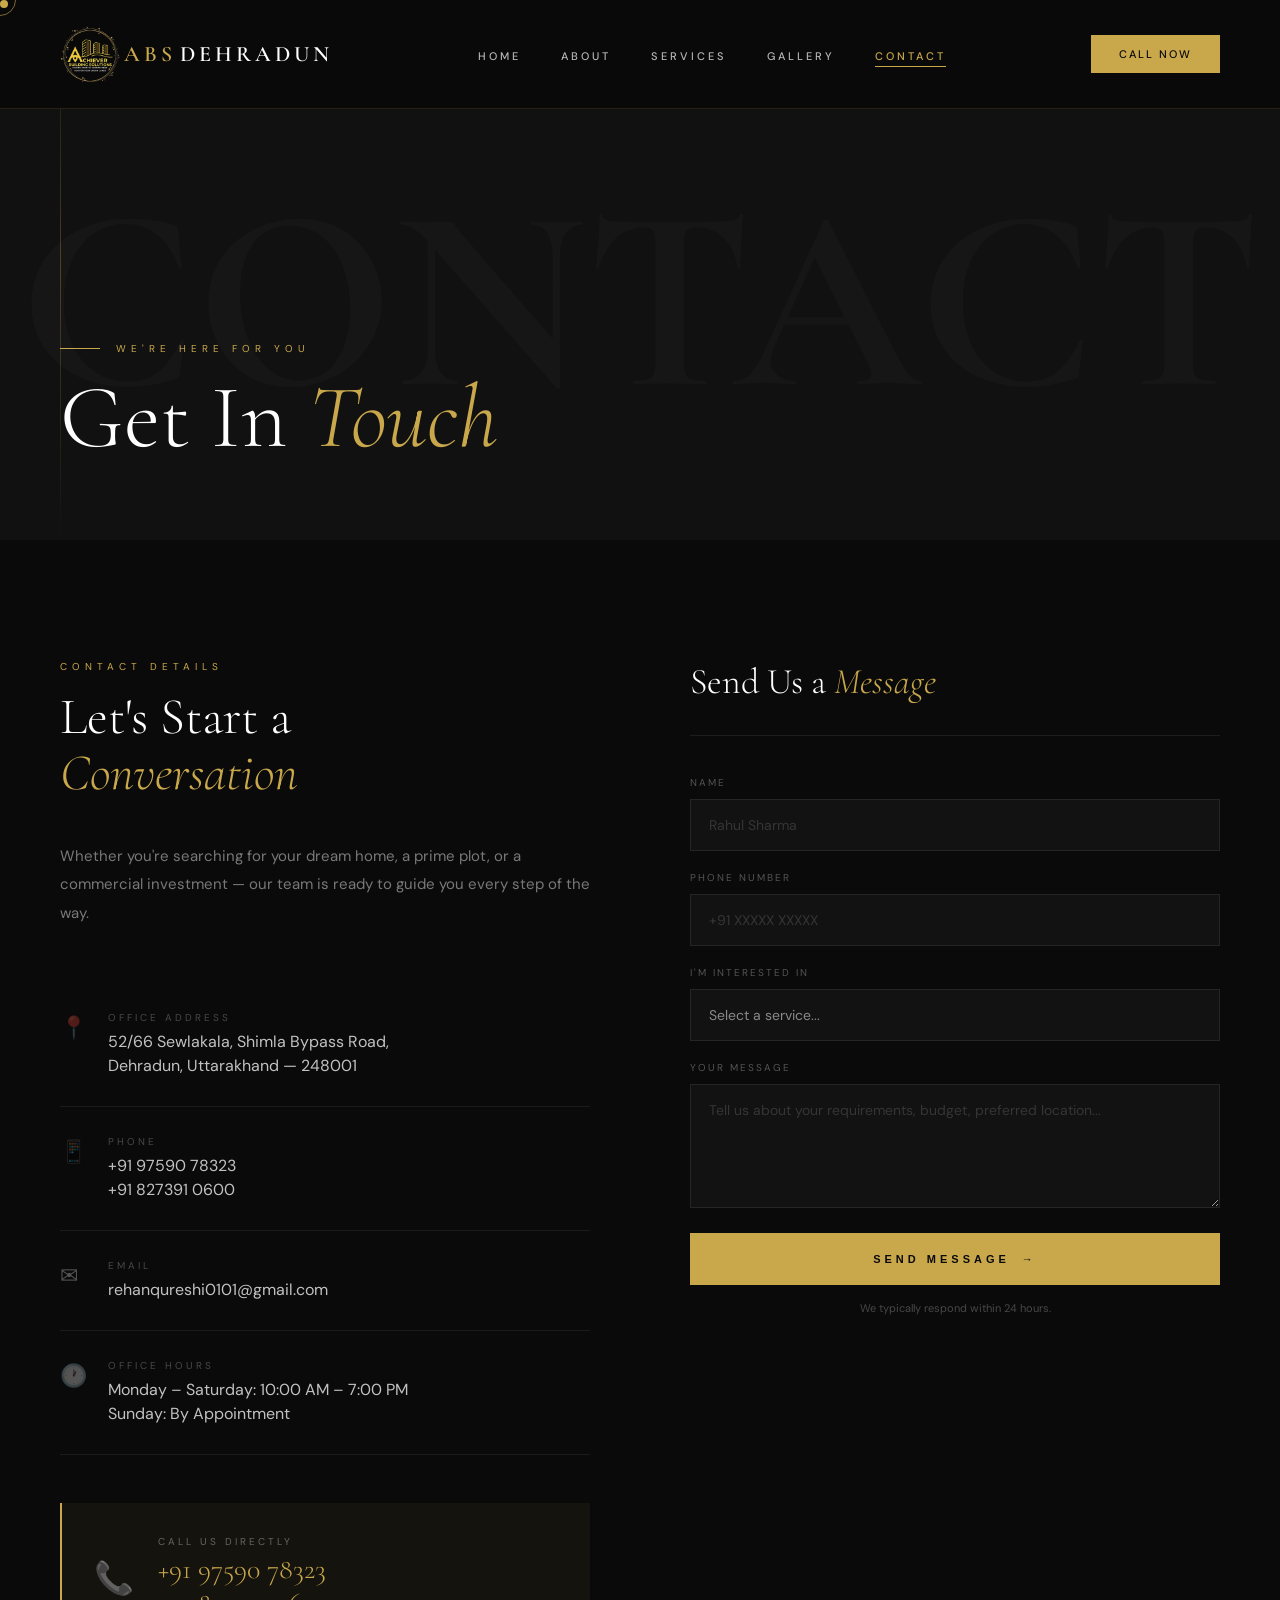
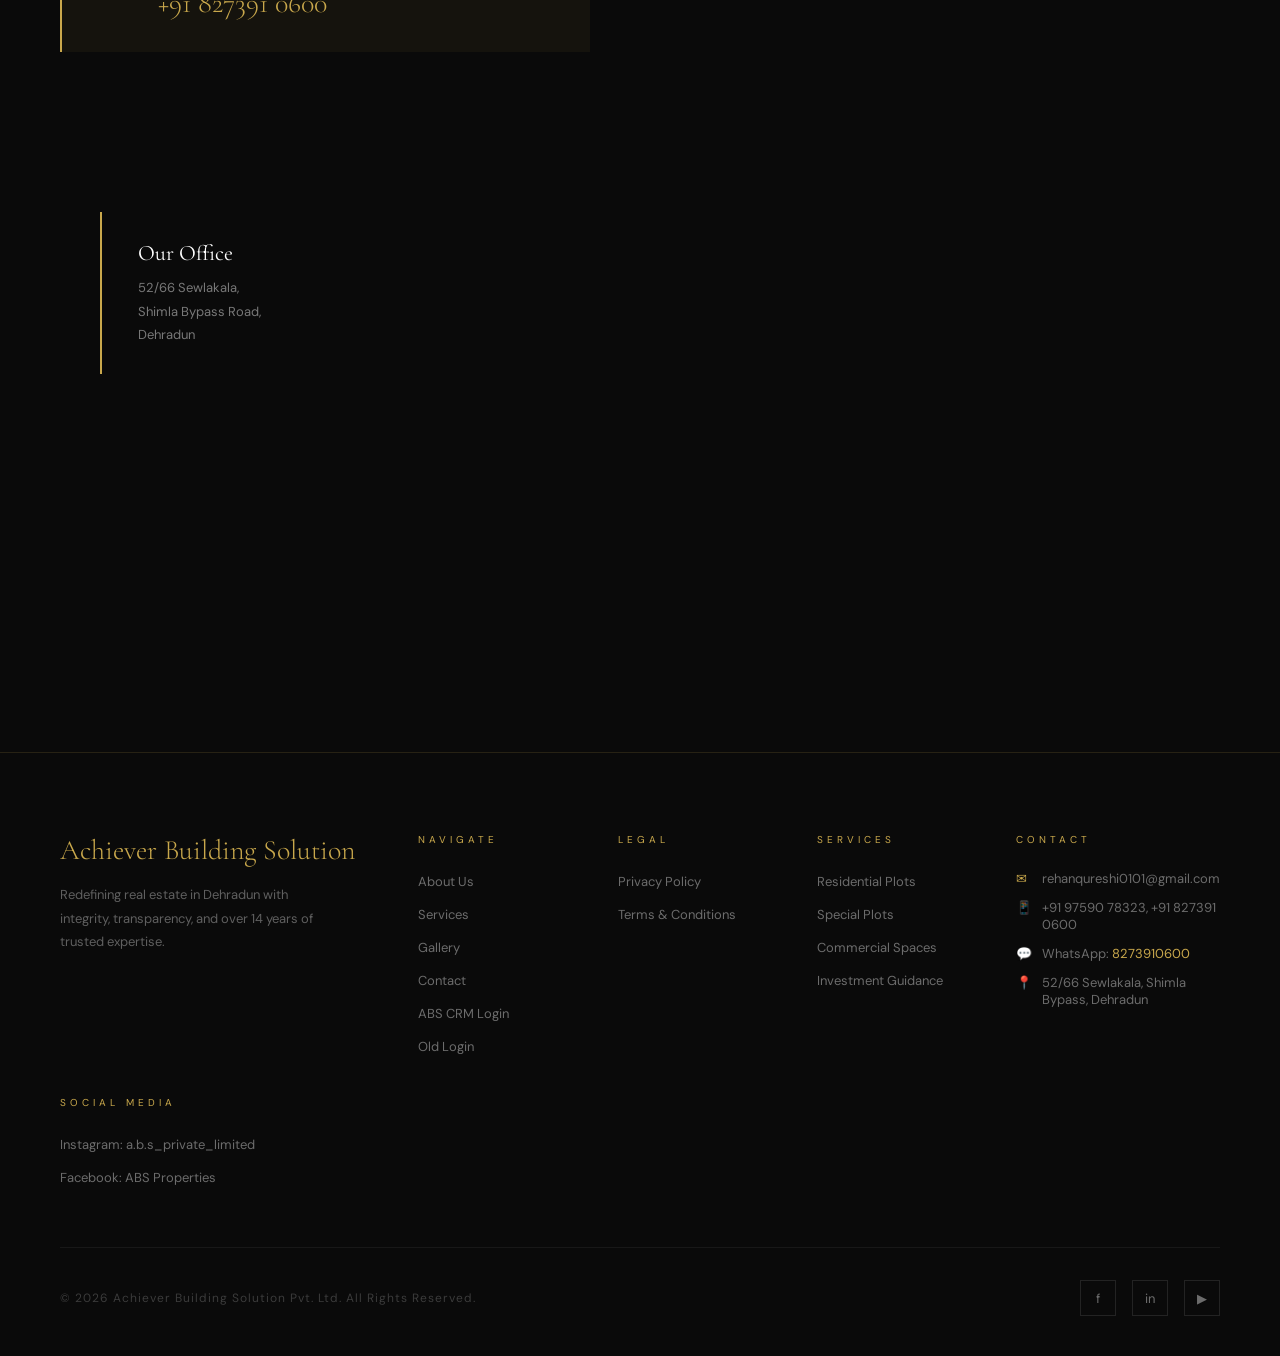
<file: contact.html>
<!DOCTYPE html>
<html lang="en">
<head>
    <meta charset="UTF-8">
    <meta name="viewport" content="width=device-width, initial-scale=1.0">
    <meta name="description" content="Get in touch with Achiever Building Solution in Dehradun for verified property listings, consultations, and site visits. Call or email our team.">
    <meta name="keywords" content="contact Achiever Building Solution, Dehradun real estate office, property consultation, site visit, phone, email">
    <meta name="author" content="Achiever Building Solution">
    <meta name="robots" content="index, follow">
    <meta name="theme-color" content="#0a0a0a">

    <title>Contact | Achiever Building Solution</title>
    <link rel="canonical" href="contact.html">

    <meta property="og:title" content="Contact | Achiever Building Solution">
    <meta property="og:description" content="Get in touch with Achiever Building Solution in Dehradun for verified property listings, consultations, and site visits. Call or email our team.">
    <meta property="og:type" content="website">
    <meta property="og:site_name" content="Achiever Building Solution">
    <meta property="og:locale" content="en_IN">
    <meta property="og:url" content="contact.html">
    <meta property="og:image" content="img/logo.webp">
    <meta property="og:image:alt" content="Achiever Building Solution logo">

    <meta name="twitter:card" content="summary_large_image">
    <meta name="twitter:title" content="Contact | Achiever Building Solution">
    <meta name="twitter:description" content="Get in touch with Achiever Building Solution in Dehradun for verified property listings, consultations, and site visits. Call or email our team.">
    <meta name="twitter:image" content="img/logo.webp">

    <link rel="preconnect" href="https://fonts.googleapis.com">
    <link href="https://fonts.googleapis.com/css2?family=Cormorant+Garamond:ital,wght@0,300;0,400;0,600;0,700;1,300;1,400&family=DM+Sans:wght@300;400;500&display=swap" rel="stylesheet">
    <link rel="icon" type="image/png" href="img/logo.webp">
    <style>
        *, *::before, *::after { margin: 0; padding: 0; box-sizing: border-box; }
        :root { --gold: #c9a84c; --gold-light: #e2c47a; --black: #0a0a0a; --dark: #111111; --dark2: #1a1a1a; --dark3: #222222; --white: #ffffff; }
        html { scroll-behavior: smooth; }
        body { font-family: 'DM Sans', sans-serif; background: var(--black); color: var(--white); overflow-x: hidden; cursor: none; }
        .cursor { width: 8px; height: 8px; background: var(--gold); border-radius: 50%; position: fixed; pointer-events: none; z-index: 9999; transition: transform 0.1s; }
        .cursor-ring { width: 32px; height: 32px; border: 1px solid var(--gold); border-radius: 50%; position: fixed; pointer-events: none; z-index: 9998; transition: all 0.15s ease; opacity: 0.6; }
        nav { position: fixed; top: 0; width: 100%; z-index: 1000; padding: 24px 60px; display: flex; align-items: center; justify-content: space-between; background: rgba(10,10,10,0.95); backdrop-filter: blur(20px); border-bottom: 1px solid rgba(201,168,76,0.15); }
          .nav-logo {
            font-family: 'Cormorant Garamond', serif;
            font-size: 22px;
            font-weight: 600;
            letter-spacing: 4px;
            color: var(--gold);
            text-transform: uppercase;
            display: flex;
    align-items: center;
    gap: 4px;
        }
        .nav-logo img {
    height: 60px;
}
        .nav-logo span { color: var(--white); }
        .nav-links { display: flex; gap: 40px; list-style: none; }
        .nav-links a { font-size: 11px; font-weight: 500; letter-spacing: 3px; text-transform: uppercase; color: rgba(255,255,255,0.7); text-decoration: none; transition: color 0.3s; position: relative; }
        .nav-links a::after { content: ''; position: absolute; bottom: -4px; left: 0; width: 0; height: 1px; background: var(--gold); transition: width 0.3s; }
        .nav-links a:hover, .nav-links a.active { color: var(--gold); }
        .nav-links a:hover::after, .nav-links a.active::after { width: 100%; }
        .nav-cta { font-size: 11px; letter-spacing: 2px; text-transform: uppercase; color: var(--black); background: var(--gold); padding: 12px 28px; text-decoration: none; font-weight: 500; transition: all 0.3s; }
        .nav-cta:hover { background: var(--gold-light); }

        .page-hero { min-height: 60vh; display: flex; align-items: flex-end; padding: 0 60px 80px; position: relative; overflow: hidden; background: var(--dark); }
        .page-hero::before { content: 'CONTACT'; position: absolute; font-family: 'Cormorant Garamond', serif; font-size: 260px; font-weight: 700; color: rgba(255,255,255,0.02); top: 50%; left: 50%; transform: translate(-50%, -40%); white-space: nowrap; pointer-events: none; }
        .page-hero-line { position: absolute; top: 0; left: 60px; width: 1px; height: 100%; background: linear-gradient(to bottom, transparent, rgba(201,168,76,0.3), transparent); }
        .page-eyebrow { font-size: 10px; letter-spacing: 5px; text-transform: uppercase; color: var(--gold); margin-bottom: 20px; display: flex; align-items: center; gap: 16px; }
        .page-eyebrow::before { content: ''; width: 40px; height: 1px; background: var(--gold); }
        .page-title { font-family: 'Cormorant Garamond', serif; font-size: clamp(52px, 7vw, 96px); font-weight: 300; line-height: 0.95; }
        .page-title em { font-style: italic; color: var(--gold); }

        /* CONTACT SECTION */
        .section-contact {
            padding: 120px 60px;
            background: var(--black);
            display: grid;
            grid-template-columns: 1fr 1fr;
            gap: 100px;
            align-items: start;
        }

        /* LEFT: INFO */
        .contact-info {}
        .section-eyebrow { font-size: 10px; letter-spacing: 5px; text-transform: uppercase; color: var(--gold); margin-bottom: 16px; }
        .section-title { font-family: 'Cormorant Garamond', serif; font-size: clamp(36px, 4vw, 60px); font-weight: 300; line-height: 1.1; margin-bottom: 40px; }
        .section-title em { font-style: italic; color: var(--gold); }
        .contact-desc { font-size: 15px; line-height: 1.9; color: rgba(255,255,255,0.45); margin-bottom: 56px; }

        .contact-items { display: flex; flex-direction: column; gap: 0; }
        .contact-item {
            padding: 28px 0;
            border-bottom: 1px solid rgba(255,255,255,0.07);
            display: flex; align-items: flex-start; gap: 20px;
            transition: all 0.3s;
        }
        .contact-item:hover .ci-icon { color: var(--gold); }
        .ci-icon { font-size: 22px; min-width: 28px; color: rgba(255,255,255,0.3); transition: all 0.3s; margin-top: 2px; }
        .ci-label { font-size: 10px; letter-spacing: 3px; text-transform: uppercase; color: rgba(255,255,255,0.25); margin-bottom: 6px; }
        .ci-value { font-size: 16px; color: rgba(255,255,255,0.75); line-height: 1.5; }
        .ci-value a { color: inherit; text-decoration: none; transition: color 0.3s; }
        .ci-value a:hover { color: var(--gold); }

        /* Direct call CTA */
        .call-cta {
            margin-top: 48px;
            display: flex; align-items: center; gap: 24px;
            padding: 32px;
            background: rgba(201,168,76,0.06);
            border-left: 2px solid var(--gold);
        }
        .call-cta-icon { font-size: 32px; }
        .call-cta-text .small { font-size: 10px; letter-spacing: 3px; text-transform: uppercase; color: rgba(255,255,255,0.35); margin-bottom: 4px; }
        .call-cta-text .num { font-family: 'Cormorant Garamond', serif; font-size: 28px; font-weight: 300; color: var(--gold); text-decoration: none; display: block; }

        /* RIGHT: FORM */
        .contact-form-wrap {}
        .contact-form-header {
            font-family: 'Cormorant Garamond', serif;
            font-size: 36px;
            font-weight: 300;
            margin-bottom: 40px;
            padding-bottom: 32px;
            border-bottom: 1px solid rgba(255,255,255,0.08);
        }
        .form-row { display: grid; grid-template-columns: 1fr 1fr; gap: 20px; }
        .form-group { margin-bottom: 20px; }
        .form-label { display: block; font-size: 10px; letter-spacing: 2px; text-transform: uppercase; color: rgba(255,255,255,0.3); margin-bottom: 10px; }
        .form-input { width: 100%; background: rgba(255,255,255,0.03); border: 1px solid rgba(255,255,255,0.08); color: var(--white); padding: 16px 18px; font-family: 'DM Sans', sans-serif; font-size: 14px; outline: none; transition: all 0.3s; }
        .form-input:focus { border-color: var(--gold); background: rgba(201,168,76,0.04); }
        .form-input::placeholder { color: rgba(255,255,255,0.15); }
        .form-select { width: 100%; background: rgba(255,255,255,0.03); border: 1px solid rgba(255,255,255,0.08); color: rgba(255,255,255,0.5); padding: 16px 18px; font-family: 'DM Sans', sans-serif; font-size: 14px; outline: none; transition: all 0.3s; appearance: none; cursor: none; }
        .form-select:focus { border-color: var(--gold); }
        .form-select option { background: var(--dark2); color: var(--white); }
        .form-submit {
            width: 100%;
            background: var(--gold); color: var(--black);
            border: none; padding: 20px;
            font-size: 11px; letter-spacing: 4px; text-transform: uppercase; font-weight: 700;
            cursor: none; margin-top: 8px;
            transition: all 0.3s;
            display: flex; align-items: center; justify-content: center; gap: 12px;
        }
        .form-submit:hover { background: var(--gold-light); letter-spacing: 5px; }
        .form-note { font-size: 11px; color: rgba(255,255,255,0.25); text-align: center; margin-top: 16px; }

        /* MAP */
        .section-map { padding: 0 60px 120px; background: var(--black); }
        .map-wrap { position: relative; height: 460px; }
        .map-wrap iframe { width: 100%; height: 100%; border: none; filter: grayscale(100%) invert(92%) contrast(83%) brightness(93%); }
        .map-overlay { position: absolute; top: 40px; left: 40px; background: var(--black); padding: 28px 36px; border-left: 2px solid var(--gold); }
        .map-overlay h3 { font-family: 'Cormorant Garamond', serif; font-size: 22px; font-weight: 400; margin-bottom: 10px; }
        .map-overlay p { font-size: 13px; color: rgba(255,255,255,0.45); line-height: 1.8; }

        footer { background: var(--black); border-top: 1px solid rgba(201,168,76,0.15); padding: 80px 60px 40px; }
        .footer-top { display: grid; grid-template-columns: 2fr 1fr 1fr 1fr 1fr; gap: 40px; margin-bottom: 60px; }
        .footer-brand { font-family: 'Cormorant Garamond', serif; font-size: 28px; font-weight: 300; color: var(--gold); margin-bottom: 16px; }
        .footer-desc { font-size: 13px; color: rgba(255,255,255,0.35); line-height: 1.8; max-width: 280px; }
        .footer-heading { font-size: 10px; letter-spacing: 4px; text-transform: uppercase; color: var(--gold); margin-bottom: 24px; }
        .footer-links { list-style: none; display: flex; flex-direction: column; gap: 12px; }
        .footer-links a { font-size: 13px; color: rgba(255,255,255,0.4); text-decoration: none; transition: color 0.3s; }
        .footer-links a:hover { color: var(--gold); }
        .footer-contact-item { font-size: 13px; color: rgba(255,255,255,0.4); margin-bottom: 12px; display: flex; align-items: flex-start; gap: 10px; }
        .footer-contact-item span:first-child { color: var(--gold); min-width: 16px; }
        .footer-bottom { border-top: 1px solid rgba(255,255,255,0.06); padding-top: 32px; display: flex; justify-content: space-between; align-items: center; }
        .footer-copy { font-size: 12px; color: rgba(255,255,255,0.2); letter-spacing: 1px; }
        .footer-socials { display: flex; gap: 16px; }
        .social-link { width: 36px; height: 36px; border: 1px solid rgba(255,255,255,0.1); display: flex; align-items: center; justify-content: center; font-size: 13px; color: rgba(255,255,255,0.4); text-decoration: none; transition: all 0.3s; }
        .social-link:hover { border-color: var(--gold); color: var(--gold); }

        /* Success state */
        .success-msg { display: none; text-align: center; padding: 48px; }
        .success-msg .success-icon { font-size: 48px; margin-bottom: 20px; color: var(--gold); }
        .success-msg h3 { font-family: 'Cormorant Garamond', serif; font-size: 32px; font-weight: 300; margin-bottom: 12px; }
        .success-msg p { font-size: 14px; color: rgba(255,255,255,0.45); }

        .reveal { opacity: 0; transform: translateY(40px); transition: all 0.8s cubic-bezier(0.33,1,0.68,1); }
        .reveal.visible { opacity: 1; transform: translateY(0); }

        @media (max-width: 1024px) {
            nav { padding: 20px 30px; }
            .page-hero { padding: 0 30px 60px; }
            .section-contact { grid-template-columns: 1fr; gap: 60px; padding: 80px 30px; }
            .form-row { grid-template-columns: 1fr; }
            .section-map { padding: 0 30px 80px; }
            footer { padding: 60px 30px 30px; }
            .footer-top { grid-template-columns: 1fr 1fr; gap: 40px; }
            .nav-links { display: none; }
        }
    </style>
</head>
<body>
    <div class="cursor" id="cursor"></div>
    <div class="cursor-ring" id="cursorRing"></div>

    <nav>
        <div class="nav-logo"><img src="img/logo.webp" alt="ABS Logo"> ABS <span>Dehradun</span></div>
        <ul class="nav-links">
            <li><a href="index.html">Home</a></li>
            <li><a href="about.html">About</a></li>
            <li><a href="services.html">Services</a></li>
            <li><a href="gallery.html">Gallery</a></li>
            <li><a href="contact.html" class="active">Contact</a></li>
        </ul>
        <a href="#" class="nav-cta js-phone-main-link" data-keep-text="1">Call Now</a>
    </nav>

    <section class="page-hero">
        <div class="page-hero-line"></div>
        <div>
            <div class="page-eyebrow">We're Here For You</div>
            <h1 class="page-title">Get In <em>Touch</em></h1>
        </div>
    </section>

    <section class="section-contact">
        <!-- LEFT -->
        <div class="reveal">
            <div class="section-eyebrow">Contact Details</div>
            <h2 class="section-title">Let's Start a<br><em>Conversation</em></h2>
            <p class="contact-desc">Whether you're searching for your dream home, a prime plot, or a commercial investment — our team is ready to guide you every step of the way.</p>
            <div class="contact-items">
                <div class="contact-item">
                    <span class="ci-icon">📍</span>
                    <div>
                        <div class="ci-label">Office Address</div>
                        <div class="ci-value">52/66 Sewlakala, Shimla Bypass Road,<br>Dehradun, Uttarakhand — 248001</div>
                    </div>
                </div>
                <div class="contact-item">
                    <span class="ci-icon">📱</span>
                    <div>
                        <div class="ci-label">Phone</div>
                        <div class="ci-value"><a href="#" class="js-phone-main-link"></a></div>
                        <div class="ci-value"><a href="#" class="js-phone-alt-link"></a></div>
                    </div>
                </div>
                <div class="contact-item">
                    <span class="ci-icon">✉</span>
                    <div>
                        <div class="ci-label">Email</div>
                        <div class="ci-value"><a href="#" class="js-email-link"></a></div>
                    </div>
                </div>
                <div class="contact-item">
                    <span class="ci-icon">🕐</span>
                    <div>
                        <div class="ci-label">Office Hours</div>
                        <div class="ci-value">Monday – Saturday: 10:00 AM – 7:00 PM<br>Sunday: By Appointment</div>
                    </div>
                </div>
            </div>
            <div class="call-cta">
                <span class="call-cta-icon">📞</span>
                <div class="call-cta-text">
                    <div class="small">Call Us Directly</div>
                    <a href="#" class="num js-phone-main-link"></a>
                    <a href="#" class="num js-phone-alt-link"></a>
                </div>
            </div>
        </div>

        <!-- RIGHT: FORM -->
        <div class="reveal">
            <div class="contact-form-header">Send Us a <em style="font-style:italic;color:var(--gold)">Message</em></div>
            <div id="formWrap">
                <form id="contactForm">
                    <div class="form-group">
                        <label class="form-label">Name</label>
                        <input type="text" name="name" class="form-input" placeholder="Rahul Sharma" required>
                    </div>
                    <div class="form-group">
                        <label class="form-label">Phone Number</label>
                        <input type="tel" name="phone" class="form-input" placeholder="+91 XXXXX XXXXX" required>
                    </div>
                    <div class="form-group">
                        <label class="form-label">I'm Interested In</label>
                        <select name="interest" class="form-select" required>
                            <option value="">Select a service...</option>
                            <option value="Residential Plot">Residential Plot</option>
                            <option value="Special Plot">Special Plot</option>
                            <option value="Commercial Space">Commercial Space</option>
                            <option value="Investment Consultation">Investment Consultation</option>
                            <option value="Other">Other</option>
                        </select>
                    </div>
                    <div class="form-group">
                        <label class="form-label">Your Message</label>
                        <textarea name="message" rows="5" class="form-input" placeholder="Tell us about your requirements, budget, preferred location..." required></textarea>
                    </div>
                    <button type="submit" class="form-submit">
                        <span>Send Message</span>
                        <span>→</span>
                    </button>
                    <div id="formMessage" style="display:none; margin-top: 12px; padding: 10px 12px; font-size: 12px; line-height: 1.5;"></div>
                    <p class="form-note">We typically respond within 24 hours.</p>
                </form>
            </div>
            <div class="success-msg" id="successMsg">
                <div class="success-icon">✓</div>
                <h3>Message Received</h3>
                <p>Thank you for reaching out. Our team will get back to you within 24 hours.</p>
            </div>
        </div>
    </section>

    <!-- MAP -->
    <div class="section-map">
        <div class="map-wrap reveal">
            <iframe src="https://www.google.com/maps/embed?pb=!1m18!1m12!1m3!1d3443.3233235340496!2d78.17800731547568!3d30.337146574695287!2m3!1f0!2f0!3f0!3m2!1i1024!2i768!4f13.1!3m3!1m2!1s0x390293c46e6f4b7f%3A0x8f3d8e3c8f6c8e3c!2sShimla%20Bypass%20Rd%2C%20Sewlakala%2C%20Dehradun%2C%20Uttarakhand!5e0!3m2!1sen!2sin!4v1234567890123" allowfullscreen="" loading="lazy"></iframe>
            <div class="map-overlay">
                <h3>Our Office</h3>
                <p>52/66 Sewlakala,<br>Shimla Bypass Road,<br>Dehradun</p>
            </div>
        </div>
    </div>

    <footer>
        <div class="footer-top">
            <div>
                <div class="footer-brand">Achiever Building Solution</div>
                <p class="footer-desc">Redefining real estate in Dehradun with integrity, transparency, and over 14 years of trusted expertise.</p>
            </div>
            <div>
                <div class="footer-heading">Navigate</div>
                <ul class="footer-links">
                    <li><a href="about.html">About Us</a></li>
                    <li><a href="services.html">Services</a></li>
                    <li><a href="gallery.html">Gallery</a></li>
                    <li><a href="contact.html">Contact</a></li>
                    <li><a href="https://dash.absdehradun.com/">ABS CRM Login</a></li>
                    <li><a href="https://absdehradun.bgcservices.in/Login2.aspx">Old Login</a></li>
                </ul>
            </div>
            <div>
                <div class="footer-heading">Legal</div>
                <ul class="footer-links">
                    <li><a href="privacy-policy.html">Privacy Policy</a></li>
                    <li><a href="terms-conditions.html">Terms & Conditions</a></li>
                </ul>
            </div>
            <div>
                <div class="footer-heading">Services</div>
                <ul class="footer-links">
                    <li><a href="services.html">Residential Plots</a></li>
                    <li><a href="services.html">Special Plots</a></li>
                    <li><a href="services.html">Commercial Spaces</a></li>
                    <li><a href="services.html">Investment Guidance</a></li>
                </ul>
            </div>
            <div>
                <div class="footer-heading">Contact</div>
                <div class="footer-contact-item"><span>&#9993;</span><span class="js-email-text"></span></div>
                <div class="footer-contact-item"><span>&#128241;</span><span class="js-phone-combo-text"></span></div>
                <div class="footer-contact-item"><span>&#128172;</span><span>WhatsApp: <span class="js-whatsapp-text"></span></span></div>
                <div class="footer-contact-item"><span>📍</span><span>52/66 Sewlakala, Shimla Bypass, Dehradun</span></div>
            </div>
            <div>
                <div class="footer-heading">Social Media</div>
                <ul class="footer-links">
                    <li><a href="https://instagram.com/a.b.s_private_limited" target="_blank">Instagram: a.b.s_private_limited</a></li>
                    <li><a href="https://www.facebook.com/absdehradun" target="_blank">Facebook: ABS Properties</a></li>
                </ul>
            </div>
        </div>
        <div class="footer-bottom">
            <span class="footer-copy">© 2026 Achiever Building Solution Pvt. Ltd. All Rights Reserved.</span>
            <div class="footer-socials">
                <a href="https://www.facebook.com/absdehradun" class="social-link">f</a>
                <a href="https://instagram.com/a.b.s_private_limited" class="social-link">in</a>
                <a href="https://youtube.com" class="social-link">▶</a>
            </div>
        </div>
    </footer>

    <script src="js/security.js"></script>
    <script>
        const cursor = document.getElementById('cursor'); const ring = document.getElementById('cursorRing');
        let mx=0,my=0,rx=0,ry=0;
        document.addEventListener('mousemove', e => { mx=e.clientX; my=e.clientY; cursor.style.left=mx-4+'px'; cursor.style.top=my-4+'px'; });
        function animateRing(){rx+=(mx-rx)*0.12;ry+=(my-ry)*0.12;ring.style.left=rx-16+'px';ring.style.top=ry-16+'px';requestAnimationFrame(animateRing);}
        animateRing();

        const reveals = document.querySelectorAll('.reveal');
        const observer = new IntersectionObserver(entries => { entries.forEach(e => { if(e.isIntersecting) e.target.classList.add('visible'); }); }, { threshold: 0.1 });
        reveals.forEach(el => observer.observe(el));

        const FORMSPREE_ENDPOINT = 'https://formspree.io/f/xnjbyzal';
        const contactForm = document.getElementById('contactForm');
        if (contactForm) {
            contactForm.addEventListener('submit', handleSubmit);
        }

        async function handleSubmit(e) {
            e.preventDefault();
            const form = e.currentTarget;
            const formMessage = document.getElementById('formMessage');
            const submitButton = form.querySelector('button[type="submit"]');
            const originalButtonHtml = submitButton.innerHTML;

            submitButton.disabled = true;
            submitButton.innerHTML = 'Sending...';

            try {
                const response = await fetch(FORMSPREE_ENDPOINT, {
                    method: 'POST',
                    body: new FormData(form),
                    headers: { 'Accept': 'application/json' }
                });

                if (!response.ok) {
                    throw new Error('Failed to send');
                }

                formMessage.style.display = 'block';
                formMessage.style.background = '#dcfce7';
                formMessage.style.color = '#166534';
                formMessage.textContent = 'Thank you! Your message has been sent successfully.';
                form.reset();
            } catch (error) {
                formMessage.style.display = 'block';
                formMessage.style.background = '#fee2e2';
                formMessage.style.color = '#991b1b';
                formMessage.textContent = 'Oops! Something went wrong. Please try again.';
            } finally {
                submitButton.disabled = false;
                submitButton.innerHTML = originalButtonHtml;
            }
        }
    </script>
</body>
</html>
</file>
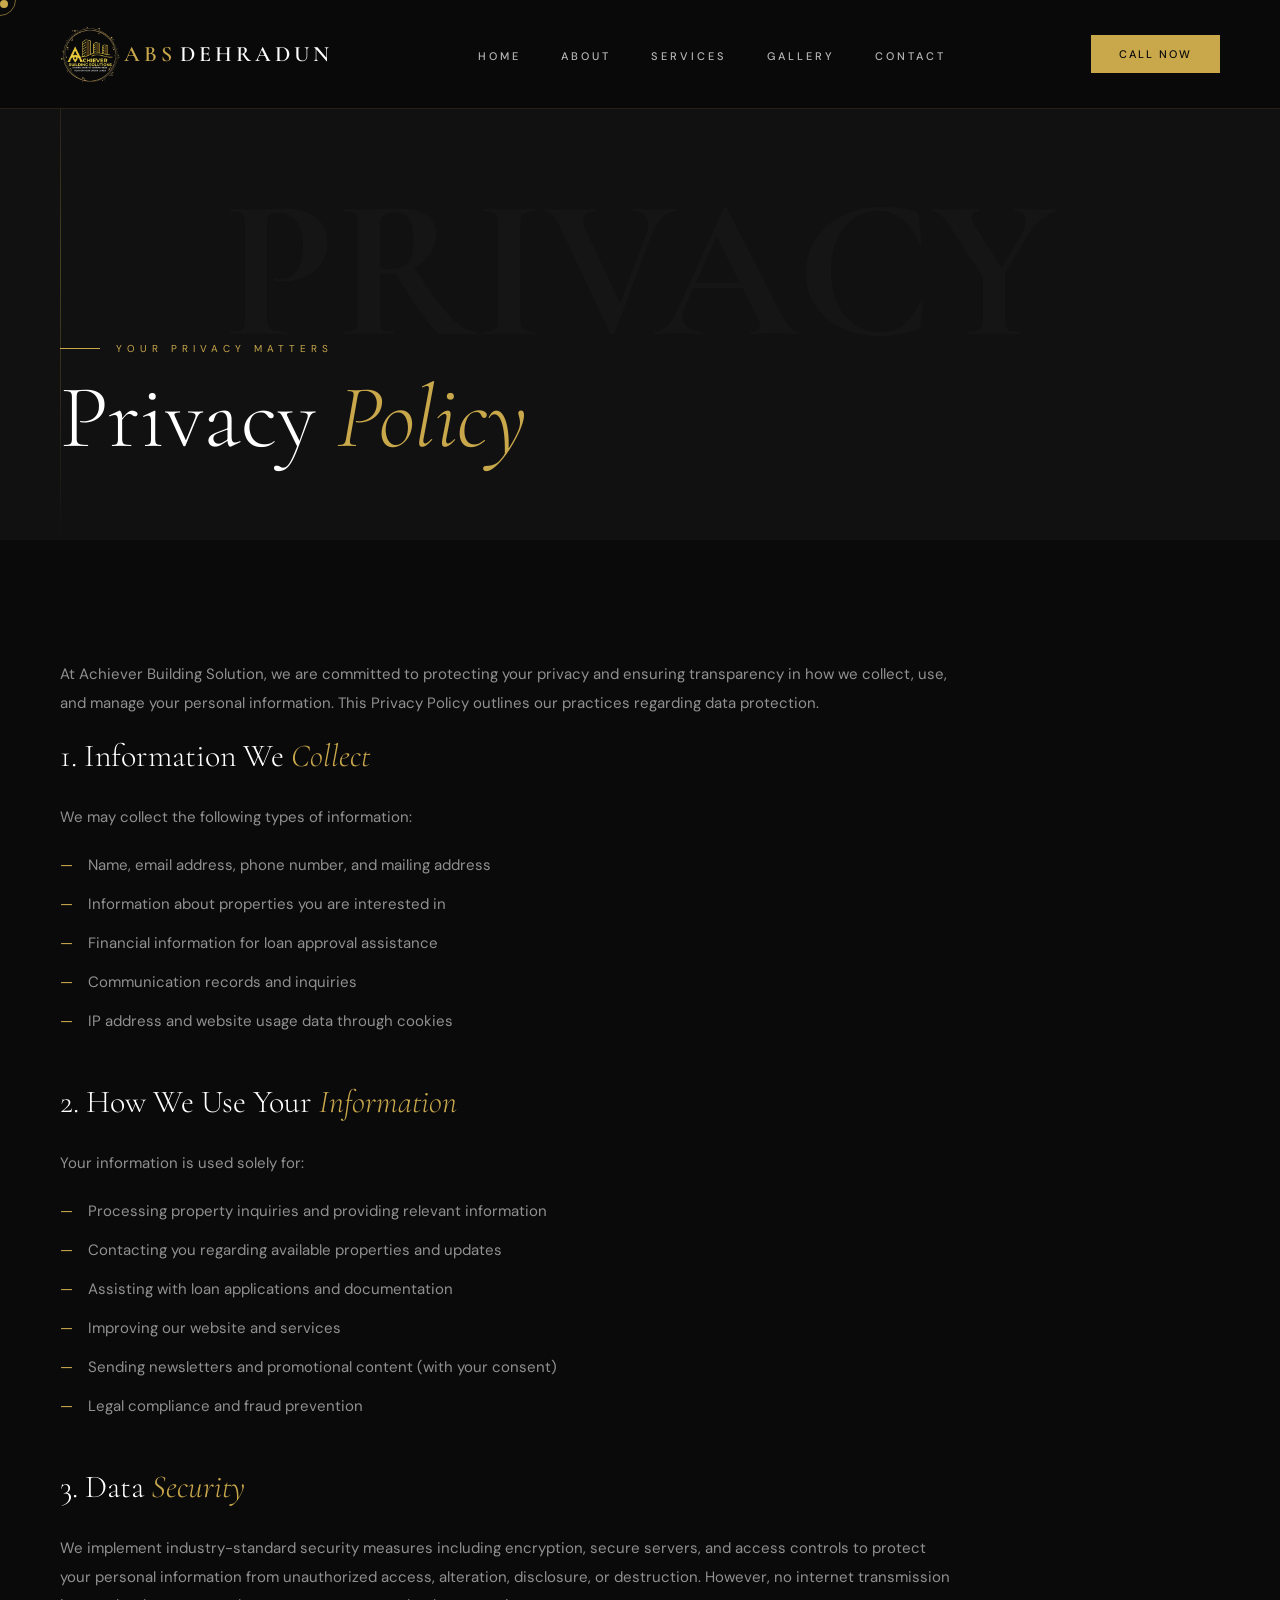
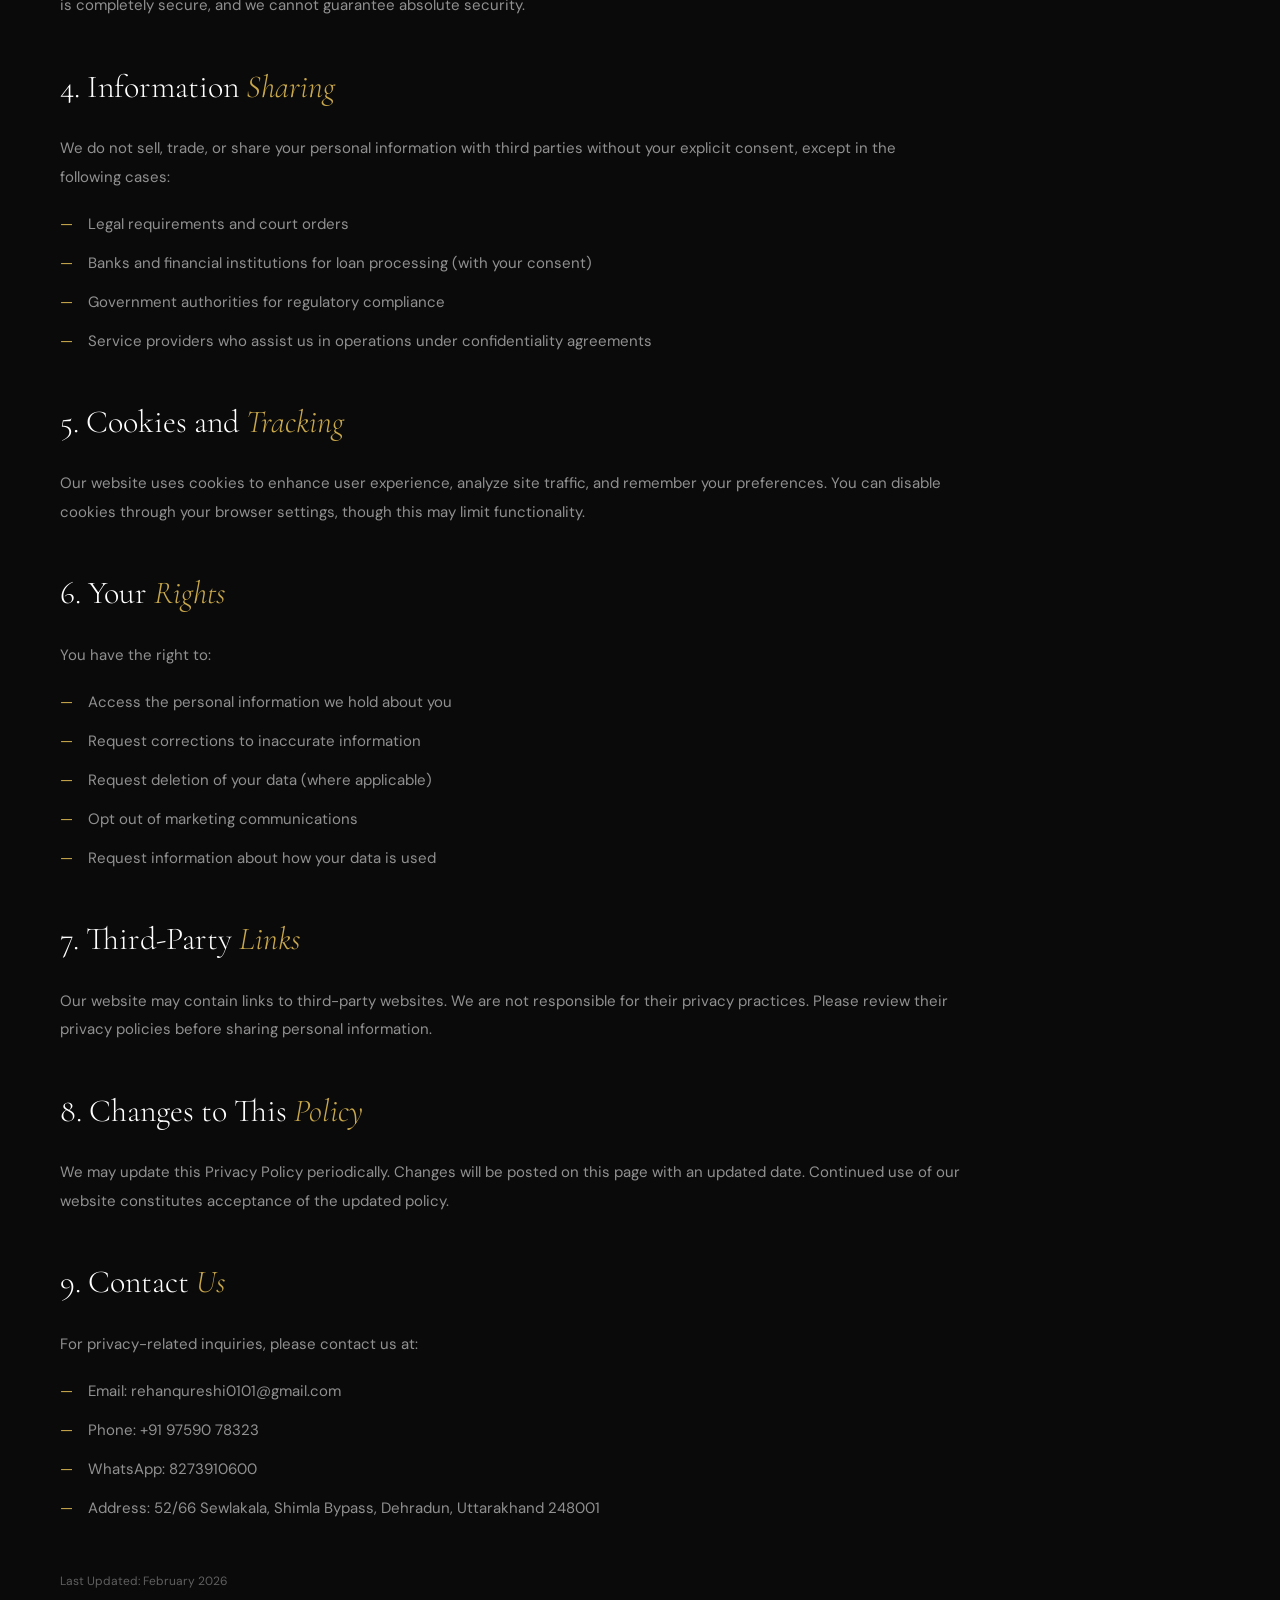
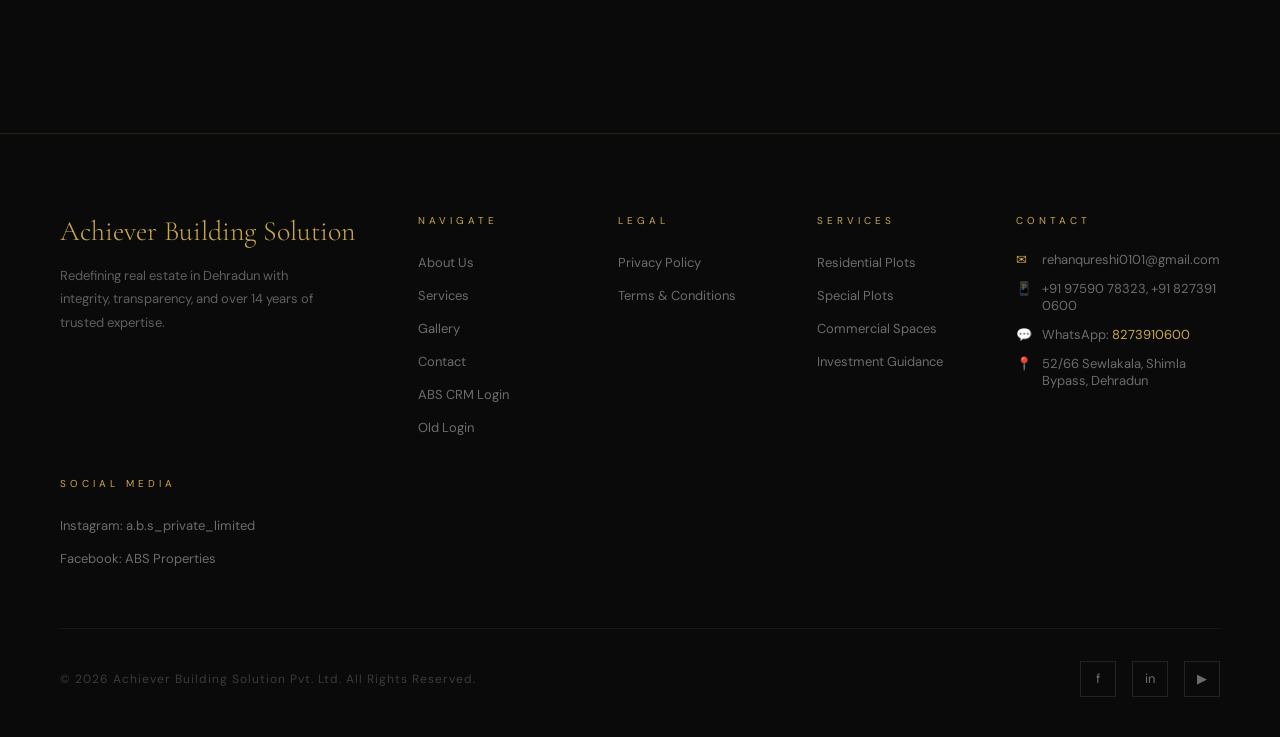
<file: privacy-policy.html>
<!DOCTYPE html>
<html lang="en">
<head>
    <meta charset="UTF-8">
    <meta name="viewport" content="width=device-width, initial-scale=1.0">
    <meta name="description" content="Read the Achiever Building Solution privacy policy to understand how we collect, use, and protect your information for real estate inquiries.">
    <meta name="keywords" content="privacy policy, data protection, Achiever Building Solution privacy, personal information, real estate inquiries">
    <meta name="author" content="Achiever Building Solution">
    <meta name="robots" content="index, follow">
    <meta name="theme-color" content="#0a0a0a">

    <title>Privacy Policy | Achiever Building Solution</title>
    <link rel="canonical" href="privacy-policy.html">

    <meta property="og:title" content="Privacy Policy | Achiever Building Solution">
    <meta property="og:description" content="Read the Achiever Building Solution privacy policy to understand how we collect, use, and protect your information for real estate inquiries.">
    <meta property="og:type" content="website">
    <meta property="og:site_name" content="Achiever Building Solution">
    <meta property="og:locale" content="en_IN">
    <meta property="og:url" content="privacy-policy.html">
    <meta property="og:image" content="img/logo.webp">
    <meta property="og:image:alt" content="Achiever Building Solution logo">

    <meta name="twitter:card" content="summary_large_image">
    <meta name="twitter:title" content="Privacy Policy | Achiever Building Solution">
    <meta name="twitter:description" content="Read the Achiever Building Solution privacy policy to understand how we collect, use, and protect your information for real estate inquiries.">
    <meta name="twitter:image" content="img/logo.webp">

    <link rel="preconnect" href="https://fonts.googleapis.com">
    <link href="https://fonts.googleapis.com/css2?family=Cormorant+Garamond:ital,wght@0,300;0,400;0,600;0,700;1,300;1,400&family=DM+Sans:wght@300;400;500&display=swap" rel="stylesheet">
    <link rel="icon" type="image/png" href="img/logo.webp">
    <style>
        *, *::before, *::after { margin: 0; padding: 0; box-sizing: border-box; }
        :root {
            --gold: #c9a84c; --gold-light: #e2c47a; --gold-dark: #9a7a34;
            --black: #0a0a0a; --dark: #111111; --dark2: #1a1a1a; --dark3: #222222;
            --gray: #888888; --light: #f5f0e8; --white: #ffffff;
        }
        html { scroll-behavior: smooth; }
        body { font-family: 'DM Sans', sans-serif; background: var(--black); color: var(--white); overflow-x: hidden; cursor: none; }
        .cursor { width: 8px; height: 8px; background: var(--gold); border-radius: 50%; position: fixed; pointer-events: none; z-index: 9999; transition: transform 0.1s; }
        .cursor-ring { width: 32px; height: 32px; border: 1px solid var(--gold); border-radius: 50%; position: fixed; pointer-events: none; z-index: 9998; transition: all 0.15s ease; opacity: 0.6; }

        nav { position: fixed; top: 0; width: 100%; z-index: 1000; padding: 24px 60px; display: flex; align-items: center; justify-content: space-between; background: rgba(10,10,10,0.95); backdrop-filter: blur(20px); border-bottom: 1px solid rgba(201,168,76,0.15); }
        .nav-logo { font-family: 'Cormorant Garamond', serif; font-size: 22px; font-weight: 600; letter-spacing: 4px; color: var(--gold); text-transform: uppercase; display: flex; align-items: center; gap: 4px; }
        .nav-logo img { height: 60px; }
        .nav-logo span { color: var(--white); }
        .nav-links { display: flex; gap: 40px; list-style: none; }
        .nav-links a { font-size: 11px; font-weight: 500; letter-spacing: 3px; text-transform: uppercase; color: rgba(255,255,255,0.7); text-decoration: none; transition: color 0.3s; position: relative; }
        .nav-links a::after { content: ''; position: absolute; bottom: -4px; left: 0; width: 0; height: 1px; background: var(--gold); transition: width 0.3s; }
        .nav-links a:hover, .nav-links a.active { color: var(--gold); }
        .nav-links a:hover::after, .nav-links a.active::after { width: 100%; }
        .nav-cta { font-size: 11px; letter-spacing: 2px; text-transform: uppercase; color: var(--black); background: var(--gold); padding: 12px 28px; text-decoration: none; font-weight: 500; transition: all 0.3s; }
        .nav-cta:hover { background: var(--gold-light); }

        /* PAGE HERO */
        .page-hero {
            min-height: 60vh;
            display: flex; align-items: flex-end;
            padding: 0 60px 80px;
            position: relative;
            overflow: hidden;
            background: var(--dark);
        }
        .page-hero::before {
            content: attr(data-title);
            position: absolute;
            font-family: 'Cormorant Garamond', serif;
            font-size: 200px;
            font-weight: 700;
            color: rgba(255,255,255,0.02);
            top: 50%; left: 50%;
            transform: translate(-50%, -50%);
            white-space: nowrap;
            pointer-events: none;
        }
        .page-hero-line { position: absolute; top: 0; left: 60px; width: 1px; height: 100%; background: linear-gradient(to bottom, transparent, rgba(201,168,76,0.3), transparent); }
        .page-hero-content { position: relative; z-index: 2; }
        .page-eyebrow { font-size: 10px; letter-spacing: 5px; text-transform: uppercase; color: var(--gold); margin-bottom: 20px; display: flex; align-items: center; gap: 16px; }
        .page-eyebrow::before { content: ''; width: 40px; height: 1px; background: var(--gold); }
        .page-title { font-family: 'Cormorant Garamond', serif; font-size: clamp(52px, 7vw, 96px); font-weight: 300; line-height: 0.95; }
        .page-title em { font-style: italic; color: var(--gold); }

        /* CONTENT SECTION */
        .section-content {
            padding: 120px 60px;
            background: var(--black);
        }
        .content-wrapper { max-width: 900px; }
        .section-eyebrow { font-size: 10px; letter-spacing: 5px; text-transform: uppercase; color: var(--gold); margin-bottom: 16px; }
        .content-heading {
            font-family: 'Cormorant Garamond', serif;
            font-size: 32px;
            font-weight: 300;
            margin-bottom: 28px;
            margin-top: 48px;
            line-height: 1.2;
        }
        .content-heading:first-of-type { margin-top: 0; }
        .content-heading em { font-style: italic; color: var(--gold); }
        .content-text { font-size: 15px; line-height: 1.9; color: rgba(255,255,255,0.55); margin-bottom: 20px; }
        .content-list { list-style: none; margin: 20px 0 30px 0; }
        .content-list li {
            font-size: 15px;
            line-height: 1.8;
            color: rgba(255,255,255,0.55);
            padding-left: 28px;
            position: relative;
            margin-bottom: 12px;
        }
        .content-list li::before {
            content: '—';
            position: absolute;
            left: 0;
            color: var(--gold);
        }
        .content-list.numbered { counter-reset: item; }
        .content-list.numbered li {
            display: list-item;
            list-style-type: none;
            counter-increment: item;
            padding-left: 0;
        }
        .content-list.numbered li::before {
            content: counter(item) '.';
            margin-right: 12px;
        }

        footer { background: var(--black); border-top: 1px solid rgba(201,168,76,0.15); padding: 80px 60px 40px; }
        .footer-top { display: grid; grid-template-columns: 2fr 1fr 1fr 1fr 1fr; gap: 40px; margin-bottom: 60px; }
        .footer-brand { font-family: 'Cormorant Garamond', serif; font-size: 28px; font-weight: 300; color: var(--gold); margin-bottom: 16px; }
        .footer-desc { font-size: 13px; color: rgba(255,255,255,0.35); line-height: 1.8; max-width: 280px; }
        .footer-heading { font-size: 10px; letter-spacing: 4px; text-transform: uppercase; color: var(--gold); margin-bottom: 24px; }
        .footer-links { list-style: none; display: flex; flex-direction: column; gap: 12px; }
        .footer-links a { font-size: 13px; color: rgba(255,255,255,0.4); text-decoration: none; transition: color 0.3s; }
        .footer-links a:hover { color: var(--gold); }
        .footer-contact-item { font-size: 13px; color: rgba(255,255,255,0.4); margin-bottom: 12px; display: flex; align-items: flex-start; gap: 10px; }
        .footer-contact-item span:first-child { color: var(--gold); min-width: 16px; }
        .footer-bottom { border-top: 1px solid rgba(255,255,255,0.06); padding-top: 32px; display: flex; justify-content: space-between; align-items: center; }
        .footer-copy { font-size: 12px; color: rgba(255,255,255,0.2); letter-spacing: 1px; }
        .footer-socials { display: flex; gap: 16px; }
        .social-link { width: 36px; height: 36px; border: 1px solid rgba(255,255,255,0.1); display: flex; align-items: center; justify-content: center; font-size: 13px; color: rgba(255,255,255,0.4); text-decoration: none; transition: all 0.3s; }
        .social-link:hover { border-color: var(--gold); color: var(--gold); }

        .reveal { opacity: 0; transform: translateY(40px); transition: all 0.8s cubic-bezier(0.33,1,0.68,1); }
        .reveal.visible { opacity: 1; transform: translateY(0); }

        @media (max-width: 1024px) {
            nav { padding: 20px 30px; }
            .page-hero { padding: 0 30px 60px; }
            .section-content { padding: 80px 30px; }
            .footer-top { grid-template-columns: 1fr 1fr; gap: 40px; }
            footer { padding: 60px 30px 30px; }
            .nav-links { display: none; }
        }
    </style>
</head>
<body>
    <div class="cursor" id="cursor"></div>
    <div class="cursor-ring" id="cursorRing"></div>

    <nav>
        <div class="nav-logo"><img src="img/logo.webp" alt="ABS Logo"> ABS <span>Dehradun</span></div>
        <ul class="nav-links">
            <li><a href="index.html">Home</a></li>
            <li><a href="about.html">About</a></li>
            <li><a href="services.html">Services</a></li>
            <li><a href="gallery.html">Gallery</a></li>
            <li><a href="contact.html">Contact</a></li>
        </ul>
        <a href="#" class="nav-cta js-phone-main-link" data-keep-text="1">Call Now</a>
    </nav>

    <section class="page-hero" data-title="PRIVACY">
        <div class="page-hero-line"></div>
        <div class="page-hero-content">
            <div class="page-eyebrow">Your Privacy Matters</div>
            <h1 class="page-title">Privacy <em>Policy</em></h1>
        </div>
    </section>

    <section class="section-content">
        <div class="content-wrapper reveal">
            <p class="content-text">At Achiever Building Solution, we are committed to protecting your privacy and ensuring transparency in how we collect, use, and manage your personal information. This Privacy Policy outlines our practices regarding data protection.</p>

            <h2 class="content-heading">1. Information We <em>Collect</em></h2>
            <p class="content-text">We may collect the following types of information:</p>
            <ul class="content-list">
                <li>Name, email address, phone number, and mailing address</li>
                <li>Information about properties you are interested in</li>
                <li>Financial information for loan approval assistance</li>
                <li>Communication records and inquiries</li>
                <li>IP address and website usage data through cookies</li>
            </ul>

            <h2 class="content-heading">2. How We Use Your <em>Information</em></h2>
            <p class="content-text">Your information is used solely for:</p>
            <ul class="content-list">
                <li>Processing property inquiries and providing relevant information</li>
                <li>Contacting you regarding available properties and updates</li>
                <li>Assisting with loan applications and documentation</li>
                <li>Improving our website and services</li>
                <li>Sending newsletters and promotional content (with your consent)</li>
                <li>Legal compliance and fraud prevention</li>
            </ul>

            <h2 class="content-heading">3. Data <em>Security</em></h2>
            <p class="content-text">We implement industry-standard security measures including encryption, secure servers, and access controls to protect your personal information from unauthorized access, alteration, disclosure, or destruction. However, no internet transmission is completely secure, and we cannot guarantee absolute security.</p>

            <h2 class="content-heading">4. Information <em>Sharing</em></h2>
            <p class="content-text">We do not sell, trade, or share your personal information with third parties without your explicit consent, except in the following cases:</p>
            <ul class="content-list">
                <li>Legal requirements and court orders</li>
                <li>Banks and financial institutions for loan processing (with your consent)</li>
                <li>Government authorities for regulatory compliance</li>
                <li>Service providers who assist us in operations under confidentiality agreements</li>
            </ul>

            <h2 class="content-heading">5. Cookies and <em>Tracking</em></h2>
            <p class="content-text">Our website uses cookies to enhance user experience, analyze site traffic, and remember your preferences. You can disable cookies through your browser settings, though this may limit functionality.</p>

            <h2 class="content-heading">6. Your <em>Rights</em></h2>
            <p class="content-text">You have the right to:</p>
            <ul class="content-list">
                <li>Access the personal information we hold about you</li>
                <li>Request corrections to inaccurate information</li>
                <li>Request deletion of your data (where applicable)</li>
                <li>Opt out of marketing communications</li>
                <li>Request information about how your data is used</li>
            </ul>

            <h2 class="content-heading">7. Third-Party <em>Links</em></h2>
            <p class="content-text">Our website may contain links to third-party websites. We are not responsible for their privacy practices. Please review their privacy policies before sharing personal information.</p>

            <h2 class="content-heading">8. Changes to This <em>Policy</em></h2>
            <p class="content-text">We may update this Privacy Policy periodically. Changes will be posted on this page with an updated date. Continued use of our website constitutes acceptance of the updated policy.</p>

            <h2 class="content-heading">9. Contact <em>Us</em></h2>
            <p class="content-text">For privacy-related inquiries, please contact us at:</p>
            <ul class="content-list">
                <li>Email: <span class="js-email-text"></span></li>
                <li>Phone: <span class="js-phone-main-text"></span></li>
                <li>WhatsApp: <span class="js-whatsapp-text"></span></li>
                <li>Address: 52/66 Sewlakala, Shimla Bypass, Dehradun, Uttarakhand 248001</li>
            </ul>

            <p class="content-text" style="margin-top: 48px; font-size: 12px; color: rgba(255,255,255,0.35);">Last Updated: February 2026</p>
        </div>
    </section>

    <footer>
        <div class="footer-top">
            <div>
                <div class="footer-brand">Achiever Building Solution</div>
                <p class="footer-desc">Redefining real estate in Dehradun with integrity, transparency, and over 14 years of trusted expertise.</p>
            </div>
            <div>
                <div class="footer-heading">Navigate</div>
                <ul class="footer-links">
                    <li><a href="about.html">About Us</a></li>
                    <li><a href="services.html">Services</a></li>
                    <li><a href="gallery.html">Gallery</a></li>
                    <li><a href="contact.html">Contact</a></li>
                            <li><a href="https://dash.absdehradun.com/">ABS CRM Login</a></li>
                            <li><a href="https://absdehradun.bgcservices.in/Login2.aspx">Old Login</a></li>
                        </ul>
            </div>
            <div>
                <div class="footer-heading">Legal</div>
                <ul class="footer-links">
                    <li><a href="privacy-policy.html">Privacy Policy</a></li>
                    <li><a href="terms-conditions.html">Terms & Conditions</a></li>
                </ul>
            </div>
            <div>
                <div class="footer-heading">Services</div>
                <ul class="footer-links">
                    <li><a href="services.html">Residential Plots</a></li>
                    <li><a href="services.html">Special Plots</a></li>
                    <li><a href="services.html">Commercial Spaces</a></li>
                    <li><a href="services.html">Investment Guidance</a></li>
                </ul>
            </div>
            <div>
                <div class="footer-heading">Contact</div>
                <div class="footer-contact-item"><span>&#9993;</span><span class="js-email-text"></span></div>
                <div class="footer-contact-item"><span>&#128241;</span><span class="js-phone-combo-text"></span></div>
                <div class="footer-contact-item"><span>&#128172;</span><span>WhatsApp: <span class="js-whatsapp-text"></span></span></div>
                <div class="footer-contact-item"><span>📍</span><span>52/66 Sewlakala, Shimla Bypass, Dehradun</span></div>
            </div>
            <div>
                <div class="footer-heading">Social Media</div>
                <ul class="footer-links">
                    <li><a href="https://instagram.com/a.b.s_private_limited" target="_blank">Instagram: a.b.s_private_limited</a></li>
                    <li><a href="https://www.facebook.com/absdehradun" target="_blank">Facebook: ABS Properties</a></li>
                </ul>
            </div>
        </div>
        <div class="footer-bottom">
            <span class="footer-copy">© 2026 Achiever Building Solution Pvt. Ltd. All Rights Reserved.</span>
            <div class="footer-socials">
                <a href="https://www.facebook.com/absdehradun" class="social-link">f</a>
                <a href="https://instagram.com/a.b.s_private_limited" class="social-link">in</a>
                <a href="https://youtube.com" class="social-link">▶</a>
            </div>
        </div>
    </footer>

    <script src="js/security.js"></script>
    <script>
        const cursor = document.getElementById('cursor');
        const ring = document.getElementById('cursorRing');
        let mx = 0, my = 0, rx = 0, ry = 0;
        document.addEventListener('mousemove', e => {
            mx = e.clientX;
            my = e.clientY;
            cursor.style.left = mx - 4 + 'px';
            cursor.style.top = my - 4 + 'px';
        });
        function animateRing() {
            rx += (mx - rx) * 0.12;
            ry += (my - ry) * 0.12;
            ring.style.left = rx - 16 + 'px';
            ring.style.top = ry - 16 + 'px';
            requestAnimationFrame(animateRing);
        }
        animateRing();

        const reveals = document.querySelectorAll('.reveal');
        const observer = new IntersectionObserver(entries => {
            entries.forEach(e => {
                if (e.isIntersecting) e.target.classList.add('visible');
            });
        }, { threshold: 0.1 });
        reveals.forEach(el => observer.observe(el));
    </script>
</body>
</html>
</file>
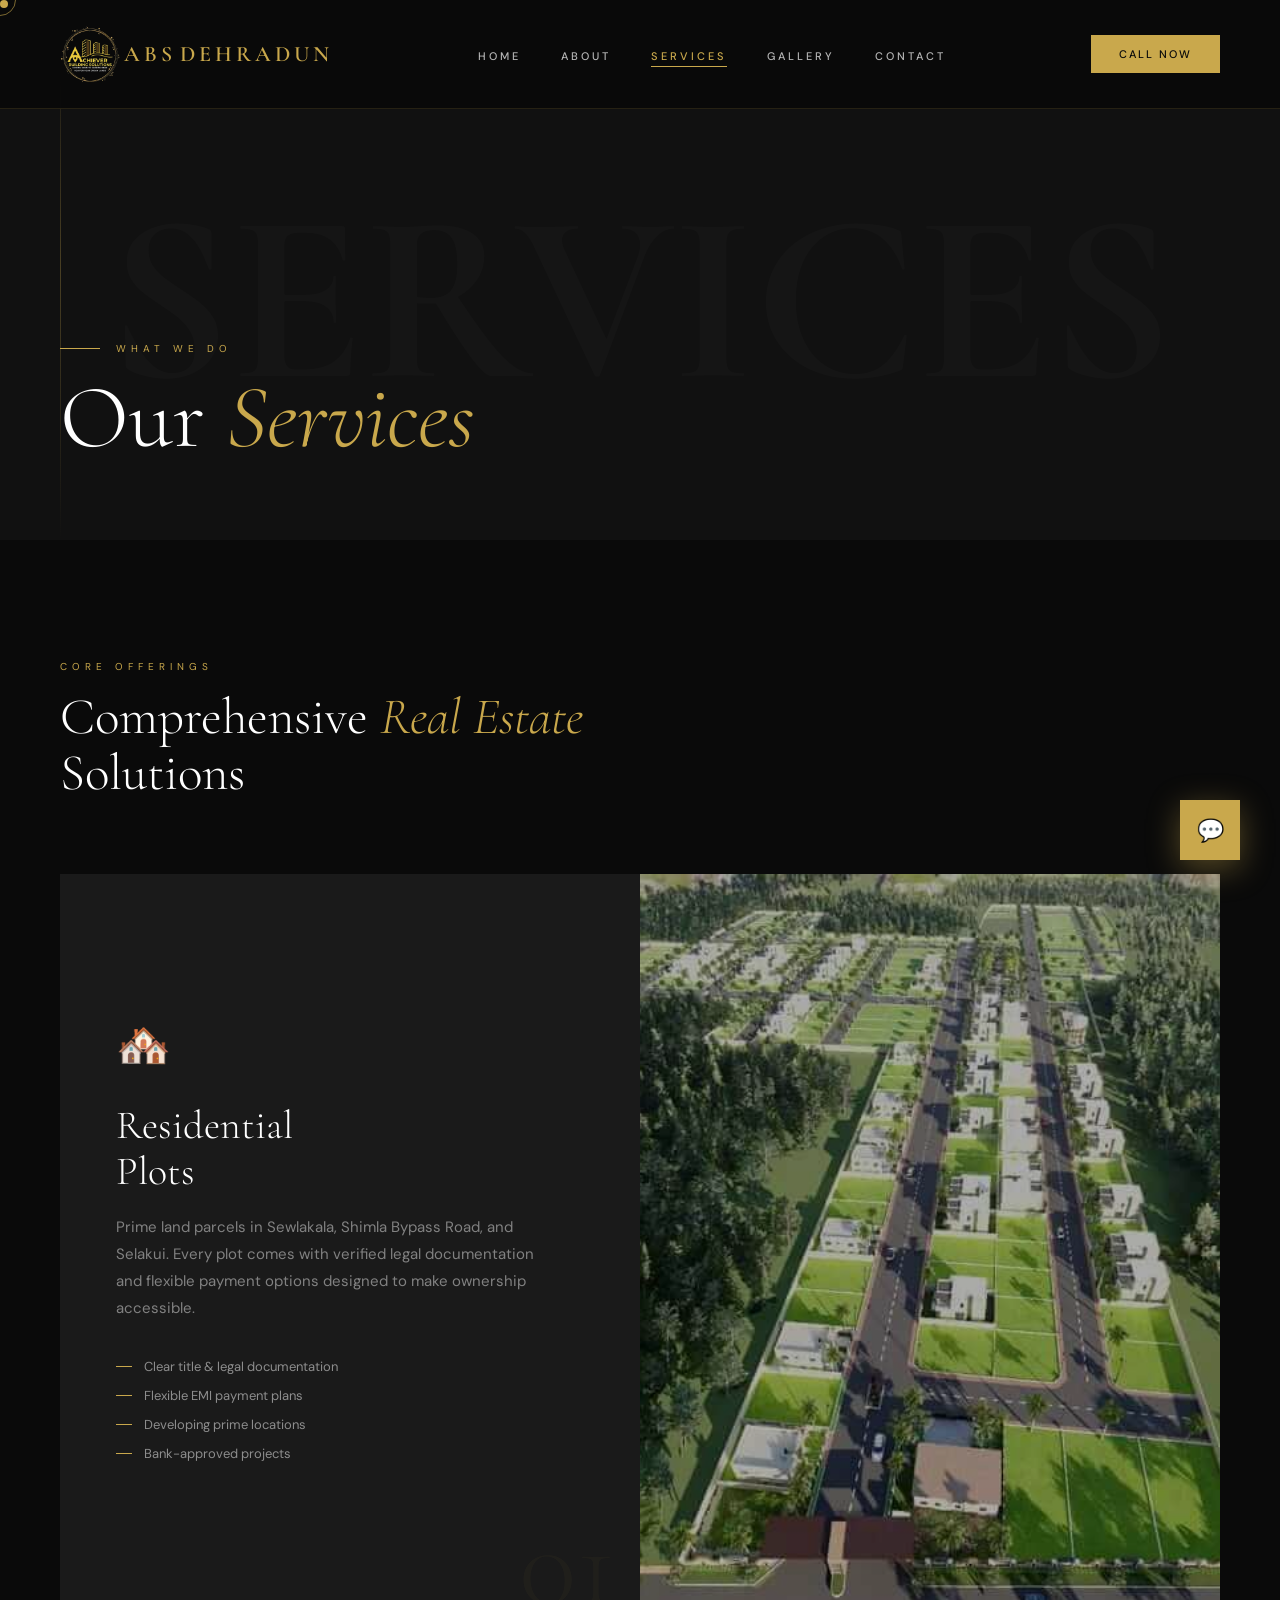
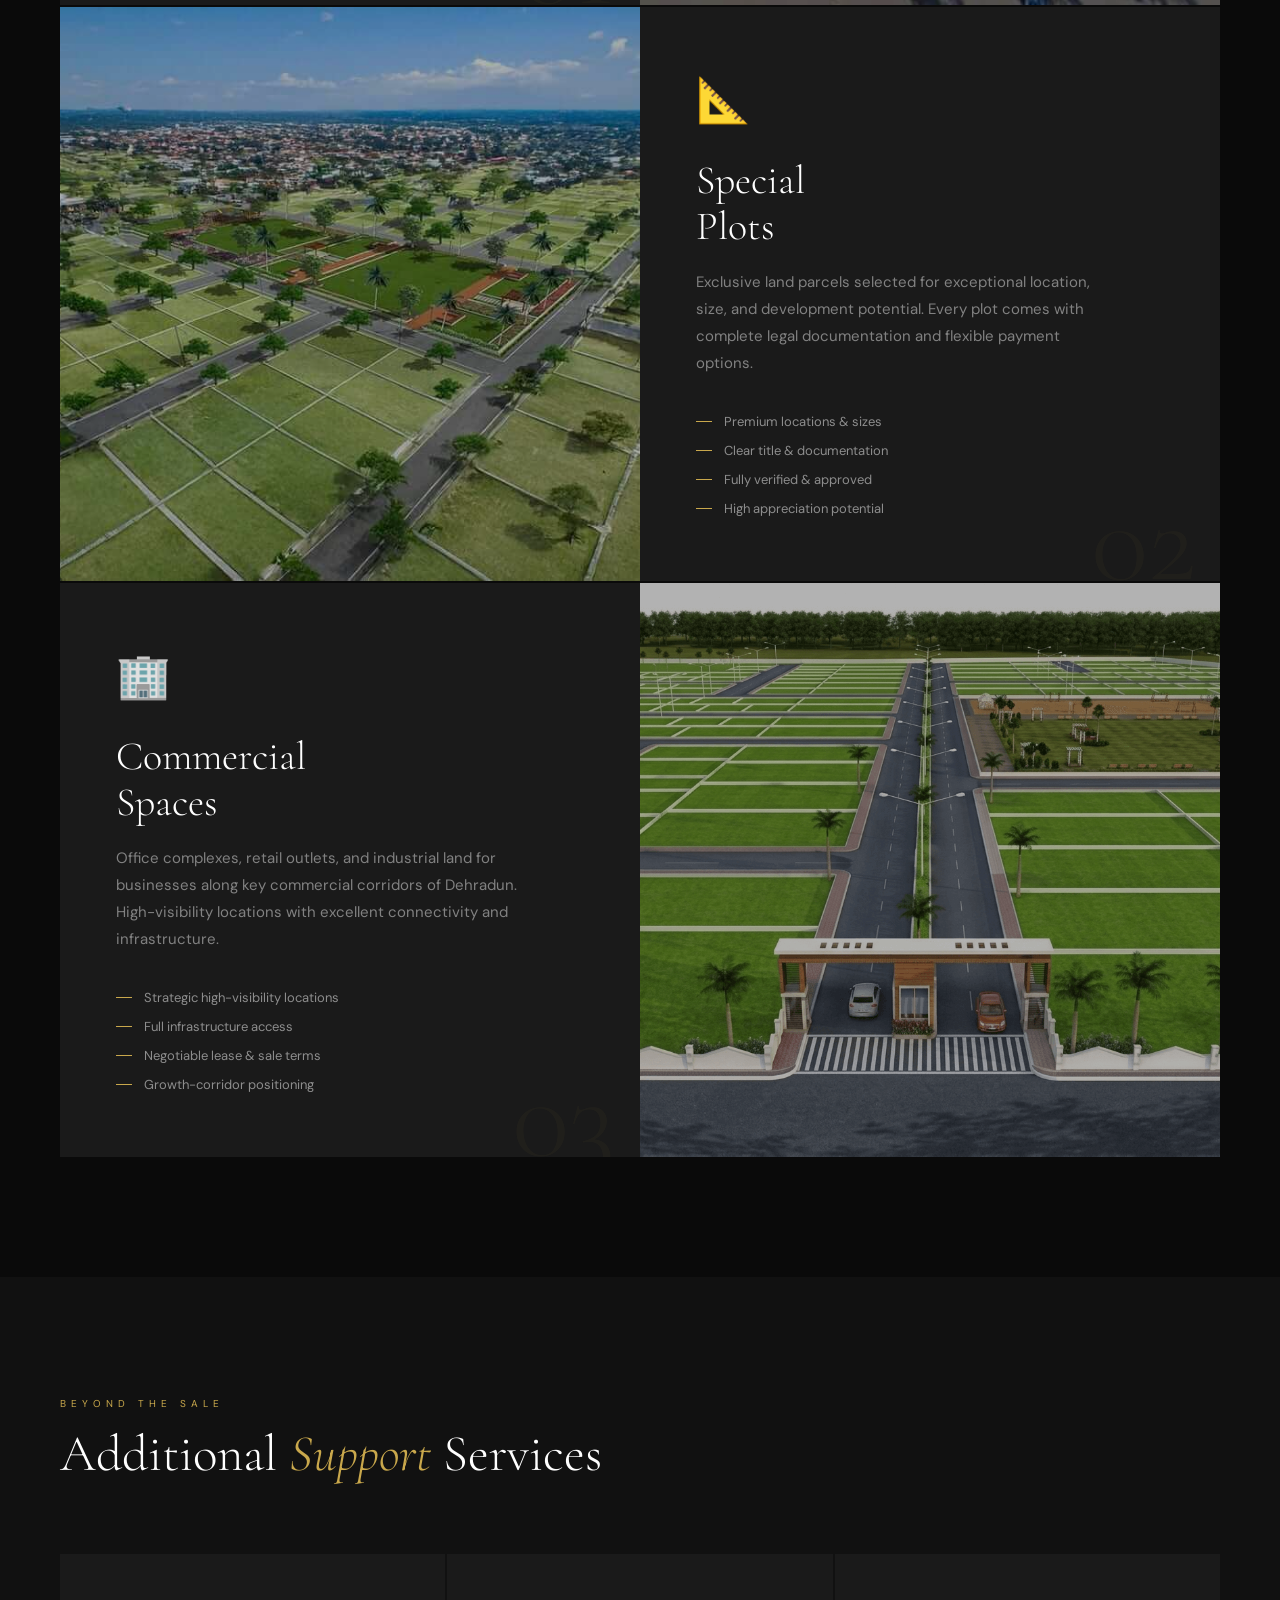
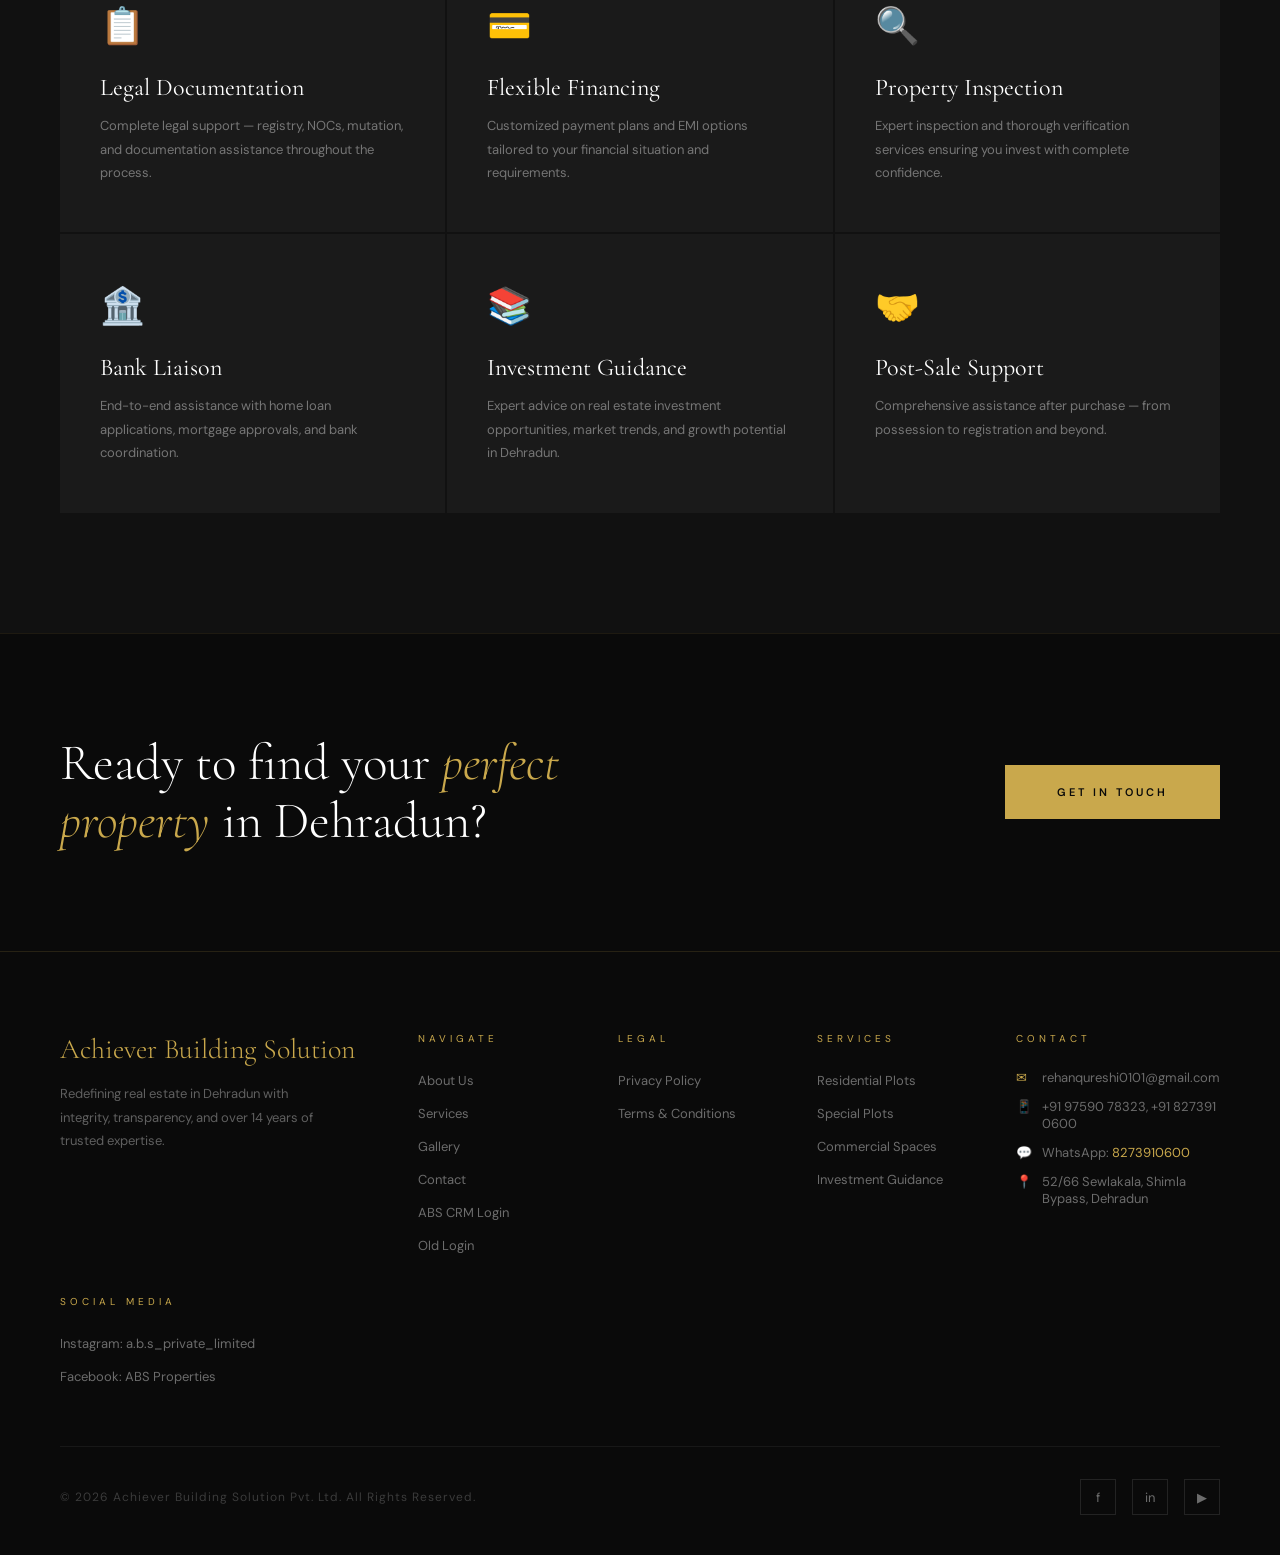
<file: services.html>
<!DOCTYPE html>
<html lang="en">
<head>
    <meta charset="UTF-8">
    <meta name="viewport" content="width=device-width, initial-scale=1.0">
    <meta name="description" content="Explore residential plots, special plots, commercial spaces, and complete real estate services in Dehradun including legal documentation, financing, inspections, and support.">
    <meta name="keywords" content="real estate services Dehradun, residential plots, special plots, commercial spaces, legal documentation, property inspection, bank liaison, investment guidance">
    <meta name="author" content="Achiever Building Solution">
    <meta name="robots" content="index, follow">
    <meta name="theme-color" content="#0a0a0a">

    <title>Services | Achiever Building Solution</title>
    <link rel="canonical" href="services.html">

    <meta property="og:title" content="Services | Achiever Building Solution">
    <meta property="og:description" content="Explore residential plots, special plots, commercial spaces, and complete real estate services in Dehradun including legal documentation, financing, inspections, and support.">
    <meta property="og:type" content="website">
    <meta property="og:site_name" content="Achiever Building Solution">
    <meta property="og:locale" content="en_IN">
    <meta property="og:url" content="services.html">
    <meta property="og:image" content="img/logo.webp">
    <meta property="og:image:alt" content="Achiever Building Solution logo">

    <meta name="twitter:card" content="summary_large_image">
    <meta name="twitter:title" content="Services | Achiever Building Solution">
    <meta name="twitter:description" content="Explore residential plots, special plots, commercial spaces, and complete real estate services in Dehradun including legal documentation, financing, inspections, and support.">
    <meta name="twitter:image" content="img/logo.webp">

    <link rel="preconnect" href="https://fonts.googleapis.com">
    <link href="https://fonts.googleapis.com/css2?family=Cormorant+Garamond:ital,wght@0,300;0,400;0,600;0,700;1,300;1,400&family=DM+Sans:wght@300;400;500&display=swap" rel="stylesheet">
    <link rel="icon" type="image/png" href="img/logo.webp">
    <style>
        *, *::before, *::after { margin: 0; padding: 0; box-sizing: border-box; }
        :root { --gold: #c9a84c; --gold-light: #e2c47a; --black: #0a0a0a; --dark: #111111; --dark2: #1a1a1a; --dark3: #222222; --white: #ffffff; }
        html { scroll-behavior: smooth; }
        body { font-family: 'DM Sans', sans-serif; background: var(--black); color: var(--white); overflow-x: hidden; cursor: none; }
        .cursor { width: 8px; height: 8px; background: var(--gold); border-radius: 50%; position: fixed; pointer-events: none; z-index: 9999; transition: transform 0.1s; }
        .cursor-ring { width: 32px; height: 32px; border: 1px solid var(--gold); border-radius: 50%; position: fixed; pointer-events: none; z-index: 9998; transition: all 0.15s ease; opacity: 0.6; }
        nav { position: fixed; top: 0; width: 100%; z-index: 1000; padding: 24px 60px; display: flex; align-items: center; justify-content: space-between; background: rgba(10,10,10,0.95); backdrop-filter: blur(20px); border-bottom: 1px solid rgba(201,168,76,0.15); }
        .nav-logo { font-family: 'Cormorant Garamond', serif; font-size: 22px; font-weight: 600; letter-spacing: 4px; color: var(--gold); text-transform: uppercase; display: flex; align-items: center; gap: 4px; }
        .nav-logo img { height: 60px; }
        .nav-links { display: flex; gap: 40px; list-style: none; }
        .nav-links a { font-size: 11px; font-weight: 500; letter-spacing: 3px; text-transform: uppercase; color: rgba(255,255,255,0.7); text-decoration: none; transition: color 0.3s; position: relative; }
        .nav-links a::after { content: ''; position: absolute; bottom: -4px; left: 0; width: 0; height: 1px; background: var(--gold); transition: width 0.3s; }
        .nav-links a:hover, .nav-links a.active { color: var(--gold); }
        .nav-links a:hover::after, .nav-links a.active::after { width: 100%; }
        .nav-cta { font-size: 11px; letter-spacing: 2px; text-transform: uppercase; color: var(--black); background: var(--gold); padding: 12px 28px; text-decoration: none; font-weight: 500; transition: all 0.3s; }
        .nav-cta:hover { background: var(--gold-light); }

        .page-hero { min-height: 60vh; display: flex; align-items: flex-end; padding: 0 60px 80px; position: relative; overflow: hidden; background: var(--dark); }
        .page-hero::before { content: 'SERVICES'; position: absolute; font-family: 'Cormorant Garamond', serif; font-size: 240px; font-weight: 700; color: rgba(255,255,255,0.02); top: 50%; left: 50%; transform: translate(-50%, -40%); white-space: nowrap; pointer-events: none; }
        .page-hero-line { position: absolute; top: 0; left: 60px; width: 1px; height: 100%; background: linear-gradient(to bottom, transparent, rgba(201,168,76,0.3), transparent); }
        .page-eyebrow { font-size: 10px; letter-spacing: 5px; text-transform: uppercase; color: var(--gold); margin-bottom: 20px; display: flex; align-items: center; gap: 16px; }
        .page-eyebrow::before { content: ''; width: 40px; height: 1px; background: var(--gold); }
        .page-title { font-family: 'Cormorant Garamond', serif; font-size: clamp(52px, 7vw, 96px); font-weight: 300; line-height: 0.95; }
        .page-title em { font-style: italic; color: var(--gold); }

        /* MAIN SERVICES */
        .section-main { padding: 120px 60px; background: var(--black); }
        .section-eyebrow { font-size: 10px; letter-spacing: 5px; text-transform: uppercase; color: var(--gold); margin-bottom: 16px; }
        .section-title { font-family: 'Cormorant Garamond', serif; font-size: clamp(36px,4vw,60px); font-weight: 300; line-height: 1.1; margin-bottom: 72px; }
        .section-title em { font-style: italic; color: var(--gold); }

        .main-services { display: flex; flex-direction: column; gap: 2px; }
        .ms-card {
            display: grid;
            grid-template-columns: 1fr 1fr;
            min-height: 480px;
            overflow: hidden;
        }
        .ms-card:nth-child(even) .ms-img { order: -1; }
        .ms-img { position: relative; overflow: hidden; }
        .ms-img img { width: 100%; height: 100%; object-fit: cover; transition: transform 0.6s cubic-bezier(0.33,1,0.68,1); }
        .ms-card:hover .ms-img img { transform: scale(1.05); }
        .ms-img::after { content: ''; position: absolute; inset: 0; background: rgba(0,0,0,0.3); }
        .ms-content {
            background: var(--dark2);
            padding: 64px 56px;
            display: flex;
            flex-direction: column;
            justify-content: center;
            position: relative;
            overflow: hidden;
        }
        .ms-content::before {
            content: '';
            position: absolute; bottom: 0; left: 0;
            width: 100%; height: 2px;
            background: var(--gold);
            transform: scaleX(0); transform-origin: left;
            transition: transform 0.5s;
        }
        .ms-card:hover .ms-content::before { transform: scaleX(1); }
        .ms-num { font-family: 'Cormorant Garamond', serif; font-size: 120px; font-weight: 300; color: rgba(201,168,76,0.04); position: absolute; bottom: -20px; right: 24px; line-height: 1; }
        .ms-icon { font-size: 44px; margin-bottom: 28px; }
        .ms-title { font-family: 'Cormorant Garamond', serif; font-size: 40px; font-weight: 300; margin-bottom: 20px; line-height: 1.15; }
        .ms-desc { font-size: 15px; line-height: 1.8; color: rgba(255,255,255,0.45); margin-bottom: 36px; max-width: 420px; }
        .ms-features { display: flex; flex-direction: column; gap: 12px; }
        .ms-feature { font-size: 13px; color: rgba(255,255,255,0.5); display: flex; align-items: center; gap: 12px; }
        .ms-feature::before { content: ''; width: 16px; height: 1px; background: var(--gold); }

        /* ADDITIONAL SERVICES */
        .section-add { padding: 120px 60px; background: var(--dark); }
        .add-grid { display: grid; grid-template-columns: repeat(3, 1fr); gap: 2px; margin-top: 72px; }
        .add-card { background: var(--dark2); padding: 48px 40px; transition: all 0.4s; position: relative; overflow: hidden; }
        .add-card:hover { background: var(--dark3); }
        .add-card::after { content: ''; position: absolute; left: 0; top: 0; width: 2px; height: 100%; background: var(--gold); transform: scaleY(0); transform-origin: top; transition: transform 0.4s; }
        .add-card:hover::after { transform: scaleY(1); }
        .add-icon { font-size: 36px; margin-bottom: 24px; display: block; }
        .add-title { font-family: 'Cormorant Garamond', serif; font-size: 24px; font-weight: 400; margin-bottom: 12px; }
        .add-desc { font-size: 13px; line-height: 1.8; color: rgba(255,255,255,0.4); }

        /* CTA BAND */
        .cta-band {
            padding: 100px 60px;
            background: var(--black);
            display: flex;
            align-items: center;
            justify-content: space-between;
            border-top: 1px solid rgba(201,168,76,0.1);
            gap: 40px;
        }
        .cta-text { font-family: 'Cormorant Garamond', serif; font-size: clamp(32px, 4vw, 60px); font-weight: 300; line-height: 1.15; max-width: 600px; }
        .cta-text em { font-style: italic; color: var(--gold); }
        .btn-gold { background: var(--gold); color: var(--black); padding: 20px 52px; font-size: 11px; letter-spacing: 3px; text-transform: uppercase; font-weight: 600; text-decoration: none; transition: all 0.3s; white-space: nowrap; }
        .btn-gold:hover { background: var(--gold-light); transform: translateY(-2px); }

        footer { background: var(--black); border-top: 1px solid rgba(201,168,76,0.15); padding: 80px 60px 40px; }
        .footer-top { display: grid; grid-template-columns: 2fr 1fr 1fr 1fr 1fr; gap: 40px; margin-bottom: 60px; }
        .footer-brand { font-family: 'Cormorant Garamond', serif; font-size: 28px; font-weight: 300; color: var(--gold); margin-bottom: 16px; }
        .footer-desc { font-size: 13px; color: rgba(255,255,255,0.35); line-height: 1.8; max-width: 280px; }
        .footer-heading { font-size: 10px; letter-spacing: 4px; text-transform: uppercase; color: var(--gold); margin-bottom: 24px; }
        .footer-links { list-style: none; display: flex; flex-direction: column; gap: 12px; }
        .footer-links a { font-size: 13px; color: rgba(255,255,255,0.4); text-decoration: none; transition: color 0.3s; }
        .footer-links a:hover { color: var(--gold); }
        .footer-contact-item { font-size: 13px; color: rgba(255,255,255,0.4); margin-bottom: 12px; display: flex; align-items: flex-start; gap: 10px; }
        .footer-contact-item span:first-child { color: var(--gold); min-width: 16px; }
        .footer-bottom { border-top: 1px solid rgba(255,255,255,0.06); padding-top: 32px; display: flex; justify-content: space-between; align-items: center; }
        .footer-copy { font-size: 12px; color: rgba(255,255,255,0.2); letter-spacing: 1px; }
        .footer-socials { display: flex; gap: 16px; }
        .social-link { width: 36px; height: 36px; border: 1px solid rgba(255,255,255,0.1); display: flex; align-items: center; justify-content: center; font-size: 13px; color: rgba(255,255,255,0.4); text-decoration: none; transition: all 0.3s; }
        .social-link:hover { border-color: var(--gold); color: var(--gold); }

        .inquiry-fab { position: fixed; bottom: 40px; right: 40px; z-index: 500; }
        .fab-btn { width: 60px; height: 60px; background: var(--gold); display: flex; align-items: center; justify-content: center; cursor: none; font-size: 22px; transition: all 0.3s; box-shadow: 0 8px 32px rgba(201,168,76,0.4); }
        .fab-btn:hover { background: var(--gold-light); transform: scale(1.1); }
        .modal-overlay { position: fixed; inset: 0; background: rgba(0,0,0,0.85); backdrop-filter: blur(8px); z-index: 2000; display: flex; align-items: center; justify-content: center; opacity: 0; pointer-events: none; transition: opacity 0.3s; }
        .modal-overlay.open { opacity: 1; pointer-events: all; }
        .modal-box { background: var(--dark2); width: 520px; max-width: 95vw; padding: 56px 52px; border-top: 2px solid var(--gold); transform: translateY(30px); transition: transform 0.4s; position: relative; }
        .modal-overlay.open .modal-box { transform: translateY(0); }
        .modal-close { position: absolute; top: 24px; right: 28px; background: none; border: none; color: rgba(255,255,255,0.3); font-size: 20px; cursor: none; transition: color 0.3s; }
        .modal-close:hover { color: var(--gold); }
        .modal-eyebrow { font-size: 10px; letter-spacing: 4px; text-transform: uppercase; color: var(--gold); margin-bottom: 12px; }
        .modal-title { font-family: 'Cormorant Garamond', serif; font-size: 36px; font-weight: 300; margin-bottom: 36px; }
        .form-group { margin-bottom: 20px; }
        .form-label { display: block; font-size: 10px; letter-spacing: 2px; text-transform: uppercase; color: rgba(255,255,255,0.35); margin-bottom: 8px; }
        .form-input { width: 100%; background: rgba(255,255,255,0.04); border: 1px solid rgba(255,255,255,0.1); color: var(--white); padding: 14px 16px; font-family: 'DM Sans', sans-serif; font-size: 14px; outline: none; transition: border-color 0.3s; }
        .form-input:focus { border-color: var(--gold); }
        .form-input::placeholder { color: rgba(255,255,255,0.2); }
        .form-submit { width: 100%; background: var(--gold); color: var(--black); border: none; padding: 16px; font-size: 11px; letter-spacing: 3px; text-transform: uppercase; font-weight: 600; cursor: none; margin-top: 8px; transition: all 0.3s; }
        .form-submit:hover { background: var(--gold-light); }

        .reveal { opacity: 0; transform: translateY(40px); transition: all 0.8s cubic-bezier(0.33,1,0.68,1); }
        .reveal.visible { opacity: 1; transform: translateY(0); }

        @media (max-width: 1024px) {
            nav { padding: 20px 30px; }
            .page-hero { padding: 0 30px 60px; }
            .section-main, .section-add, .cta-band { padding: 80px 30px; }
            .ms-card { grid-template-columns: 1fr; min-height: auto; }
            .ms-card:nth-child(even) .ms-img { order: 0; }
            .ms-img { height: 300px; }
            .ms-content { padding: 48px 36px; }
            .add-grid { grid-template-columns: 1fr; }
            .cta-band { flex-direction: column; align-items: flex-start; }
            footer { padding: 60px 30px 30px; }
            .footer-top { grid-template-columns: 1fr 1fr; gap: 40px; }
            .nav-links { display: none; }
        }
    </style>
</head>
<body>
    <div class="cursor" id="cursor"></div>
    <div class="cursor-ring" id="cursorRing"></div>

    <nav>
        <div class="nav-logo"><img src="img/logo.webp" alt="ABS Logo"> ABS <span>Dehradun</span></div>
        <ul class="nav-links">
            <li><a href="index.html">Home</a></li>
            <li><a href="about.html">About</a></li>
            <li><a href="services.html" class="active">Services</a></li>
            <li><a href="gallery.html">Gallery</a></li>
            <li><a href="contact.html">Contact</a></li>
        </ul>
        <a href="#" class="nav-cta js-phone-main-link" data-keep-text="1">Call Now</a>
    </nav>

    <section class="page-hero">
        <div class="page-hero-line"></div>
        <div>
            <div class="page-eyebrow">What We Do</div>
            <h1 class="page-title">Our <em>Services</em></h1>
        </div>
    </section>

    <section class="section-main">
        <div class="reveal">
            <div class="section-eyebrow">Core Offerings</div>
            <h2 class="section-title">Comprehensive <em>Real Estate</em><br>Solutions</h2>
        </div>
        <div class="main-services">
            <div class="ms-card reveal">
                <div class="ms-content">
                    <span class="ms-num">01</span>
                    <span class="ms-icon">🏘️</span>
                    <div class="ms-title">Residential<br>Plots</div>
                    <p class="ms-desc">Prime land parcels in Sewlakala, Shimla Bypass Road, and Selakui. Every plot comes with verified legal documentation and flexible payment options designed to make ownership accessible.</p>
                    <div class="ms-features">
                        <div class="ms-feature">Clear title & legal documentation</div>
                        <div class="ms-feature">Flexible EMI payment plans</div>
                        <div class="ms-feature">Developing prime locations</div>
                        <div class="ms-feature">Bank-approved projects</div>
                    </div>
                </div>
                <div class="ms-img">
                    <img src="img/plots.jpeg" alt="Residential Plots">
                </div>
            </div>
            <div class="ms-card reveal">
                <div class="ms-img">
                    <img src="img/rawplots.jpeg" alt="Special Plots">
                </div>
                <div class="ms-content">
                    <span class="ms-num">02</span>
                    <span class="ms-icon">📐</span>
                    <div class="ms-title">Special<br>Plots</div>
                    <p class="ms-desc">Exclusive land parcels selected for exceptional location, size, and development potential. Every plot comes with complete legal documentation and flexible payment options.</p>
                    <div class="ms-features">
                        <div class="ms-feature">Premium locations & sizes</div>
                        <div class="ms-feature">Clear title & documentation</div>
                        <div class="ms-feature">Fully verified & approved</div>
                        <div class="ms-feature">High appreciation potential</div>
                    </div>
                </div>
            </div>
            <div class="ms-card reveal">
                <div class="ms-content">
                    <span class="ms-num">03</span>
                    <span class="ms-icon">🏢</span>
                    <div class="ms-title">Commercial<br>Spaces</div>
                    <p class="ms-desc">Office complexes, retail outlets, and industrial land for businesses along key commercial corridors of Dehradun. High-visibility locations with excellent connectivity and infrastructure.</p>
                    <div class="ms-features">
                        <div class="ms-feature">Strategic high-visibility locations</div>
                        <div class="ms-feature">Full infrastructure access</div>
                        <div class="ms-feature">Negotiable lease & sale terms</div>
                        <div class="ms-feature">Growth-corridor positioning</div>
                    </div>
                </div>
                <div class="ms-img">
                    <img src="img/areaplote.png" alt="Commercial Spaces">
                </div>
            </div>
        </div>
    </section>

    <section class="section-add">
        <div class="reveal">
            <div class="section-eyebrow">Beyond The Sale</div>
            <h2 class="section-title">Additional <em>Support</em> Services</h2>
        </div>
        <div class="add-grid">
            <div class="add-card reveal">
                <span class="add-icon">📋</span>
                <div class="add-title">Legal Documentation</div>
                <p class="add-desc">Complete legal support — registry, NOCs, mutation, and documentation assistance throughout the process.</p>
            </div>
            <div class="add-card reveal">
                <span class="add-icon">💳</span>
                <div class="add-title">Flexible Financing</div>
                <p class="add-desc">Customized payment plans and EMI options tailored to your financial situation and requirements.</p>
            </div>
            <div class="add-card reveal">
                <span class="add-icon">🔍</span>
                <div class="add-title">Property Inspection</div>
                <p class="add-desc">Expert inspection and thorough verification services ensuring you invest with complete confidence.</p>
            </div>
            <div class="add-card reveal">
                <span class="add-icon">🏦</span>
                <div class="add-title">Bank Liaison</div>
                <p class="add-desc">End-to-end assistance with home loan applications, mortgage approvals, and bank coordination.</p>
            </div>
            <div class="add-card reveal">
                <span class="add-icon">📚</span>
                <div class="add-title">Investment Guidance</div>
                <p class="add-desc">Expert advice on real estate investment opportunities, market trends, and growth potential in Dehradun.</p>
            </div>
            <div class="add-card reveal">
                <span class="add-icon">🤝</span>
                <div class="add-title">Post-Sale Support</div>
                <p class="add-desc">Comprehensive assistance after purchase — from possession to registration and beyond.</p>
            </div>
        </div>
    </section>

    <div class="cta-band reveal">
        <h2 class="cta-text">Ready to find your <em>perfect property</em> in Dehradun?</h2>
        <a href="contact.html" class="btn-gold">Get In Touch</a>
    </div>

    <footer>
        <div class="footer-top">
            <div>
                <div class="footer-brand">Achiever Building Solution</div>
                <p class="footer-desc">Redefining real estate in Dehradun with integrity, transparency, and over 14 years of trusted expertise.</p>
            </div>
            <div>
                <div class="footer-heading">Navigate</div>
                <ul class="footer-links">
                    <li><a href="about.html">About Us</a></li>
                    <li><a href="services.html">Services</a></li>
                    <li><a href="gallery.html">Gallery</a></li>
                    <li><a href="contact.html">Contact</a></li>
                        <li><a href="https://dash.absdehradun.com/">ABS CRM Login</a></li>
                    <li><a href="https://absdehradun.bgcservices.in/Login2.aspx">Old Login</a></li>
                </ul>
            </div>
            <div>
                <div class="footer-heading">Legal</div>
                <ul class="footer-links">
                    <li><a href="privacy-policy.html">Privacy Policy</a></li>
                    <li><a href="terms-conditions.html">Terms & Conditions</a></li>
                </ul>
            </div>
            <div>
                <div class="footer-heading">Services</div>
                <ul class="footer-links">
                    <li><a href="#">Residential Plots</a></li>
                    <li><a href="#">Special Plots</a></li>
                    <li><a href="#">Commercial Spaces</a></li>
                    <li><a href="#">Investment Guidance</a></li>
                </ul>
            </div>
            <div>
                <div class="footer-heading">Contact</div>
                <div class="footer-contact-item"><span>&#9993;</span><span class="js-email-text"></span></div>
                <div class="footer-contact-item"><span>&#128241;</span><span class="js-phone-combo-text"></span></div>
                <div class="footer-contact-item"><span>&#128172;</span><span>WhatsApp: <span class="js-whatsapp-text"></span></span></div>
                <div class="footer-contact-item"><span>📍</span><span>52/66 Sewlakala, Shimla Bypass, Dehradun</span></div>
            </div>
            <div>
                <div class="footer-heading">Social Media</div>
                <ul class="footer-links">
                    <li><a href="https://instagram.com/a.b.s_private_limited" target="_blank">Instagram: a.b.s_private_limited</a></li>
                    <li><a href="https://www.facebook.com/absdehradun" target="_blank">Facebook: ABS Properties</a></li>
                </ul>
            </div>
        </div>
        <div class="footer-bottom">
            <span class="footer-copy">© 2026 Achiever Building Solution Pvt. Ltd. All Rights Reserved.</span>
            <div class="footer-socials">
                <a href="https://www.facebook.com/absdehradun" class="social-link">f</a>
                <a href="https://instagram.com" class="social-link">in</a>
                <a href="https://youtube.com" class="social-link">▶</a>
            </div>
        </div>
    </footer>

    <div class="inquiry-fab">
        <div class="fab-btn" onclick="openModal()">💬</div>
    </div>

    <div class="modal-overlay" id="modal" onclick="handleModalClick(event)">
        <div class="modal-box">
            <button class="modal-close" onclick="closeModal()">✕</button>
            <div class="modal-eyebrow">Get In Touch</div>
            <h2 class="modal-title">Quick Inquiry</h2>
            <form id="contactForm">
                <div class="form-group"><label class="form-label">Your Name</label><input type="text" name="name" class="form-input" placeholder="Full name" required></div>
                <div class="form-group"><label class="form-label">Phone Number</label><input type="tel" name="phone" class="form-input" placeholder="+91 XXXXX XXXXX" required></div>
                <div class="form-group"><label class="form-label">I'm Interested In</label><select name="interest" class="form-input" required><option value="">Select a service...</option><option value="Residential Plot">Residential Plot</option><option value="Special Plot">Special Plot</option><option value="Commercial Space">Commercial Space</option><option value="Investment Consultation">Investment Consultation</option><option value="Other">Other</option></select></div>
                <div class="form-group"><label class="form-label">Your Message</label><textarea name="message" rows="3" class="form-input" placeholder="Tell us about your requirements..." required></textarea></div>
                <div id="formMessage" style="display:none; margin-bottom: 12px; padding: 10px 12px; font-size: 12px; line-height: 1.5;"></div>
                <button type="submit" class="form-submit">Send Inquiry</button>
            </form>
        </div>
    </div>

    <script src="js/security.js"></script>
    <script>
        const cursor = document.getElementById('cursor'); const ring = document.getElementById('cursorRing');
        let mx = 0, my = 0, rx = 0, ry = 0;
        document.addEventListener('mousemove', e => { mx = e.clientX; my = e.clientY; cursor.style.left = mx - 4 + 'px'; cursor.style.top = my - 4 + 'px'; });
        function animateRing() { rx += (mx - rx) * 0.12; ry += (my - ry) * 0.12; ring.style.left = rx - 16 + 'px'; ring.style.top = ry - 16 + 'px'; requestAnimationFrame(animateRing); }
        animateRing();
        const reveals = document.querySelectorAll('.reveal');
        const observer = new IntersectionObserver(entries => { entries.forEach(e => { if (e.isIntersecting) e.target.classList.add('visible'); }); }, { threshold: 0.1 });
        reveals.forEach(el => observer.observe(el));
        function openModal() {
            document.getElementById('modal').classList.add('open');
            const formMessage = document.getElementById('formMessage');
            if (formMessage) {
                formMessage.style.display = 'none';
                formMessage.textContent = '';
            }
        }
        function closeModal() { document.getElementById('modal').classList.remove('open'); }
        function handleModalClick(e) { if (e.target === document.getElementById('modal')) closeModal(); }

        const FORMSPREE_ENDPOINT = 'https://formspree.io/f/xnjbyzal';
        const contactForm = document.getElementById('contactForm');
        if (contactForm) {
            contactForm.addEventListener('submit', handleSubmit);
        }

        async function handleSubmit(e) {
            e.preventDefault();
            const form = e.currentTarget;
            const formMessage = document.getElementById('formMessage');
            const submitButton = form.querySelector('button[type="submit"]');
            const originalButtonHtml = submitButton.innerHTML;

            submitButton.disabled = true;
            submitButton.innerHTML = 'Sending...';

            try {
                const response = await fetch(FORMSPREE_ENDPOINT, {
                    method: 'POST',
                    body: new FormData(form),
                    headers: { 'Accept': 'application/json' }
                });

                if (!response.ok) {
                    throw new Error('Failed to send');
                }

                formMessage.style.display = 'block';
                formMessage.style.background = '#dcfce7';
                formMessage.style.color = '#166534';
                formMessage.textContent = 'Thank you! Your message has been sent successfully.';
                form.reset();
                setTimeout(() => closeModal(), 1200);
            } catch (error) {
                formMessage.style.display = 'block';
                formMessage.style.background = '#fee2e2';
                formMessage.style.color = '#991b1b';
                formMessage.textContent = 'Oops! Something went wrong. Please try again.';
            } finally {
                submitButton.disabled = false;
                submitButton.innerHTML = originalButtonHtml;
            }
        }
    </script>
</body>
</html>
</file>
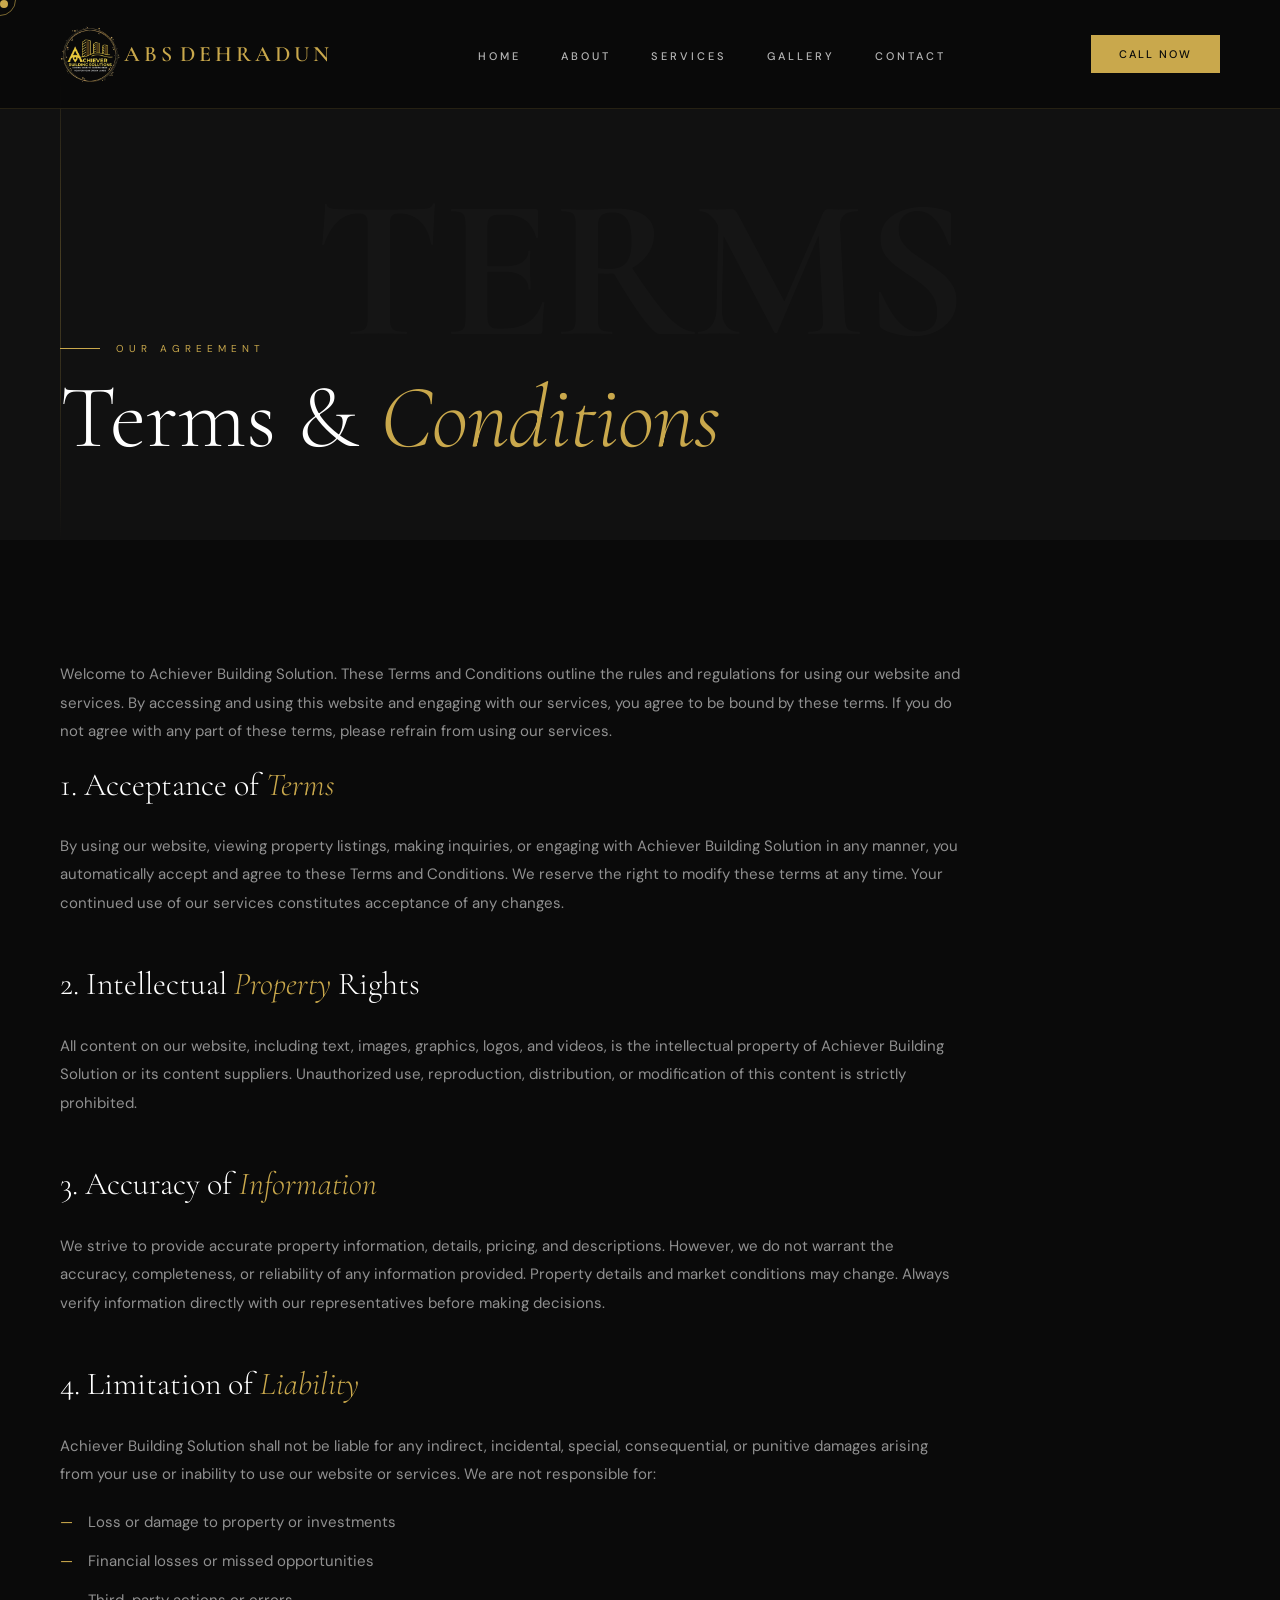
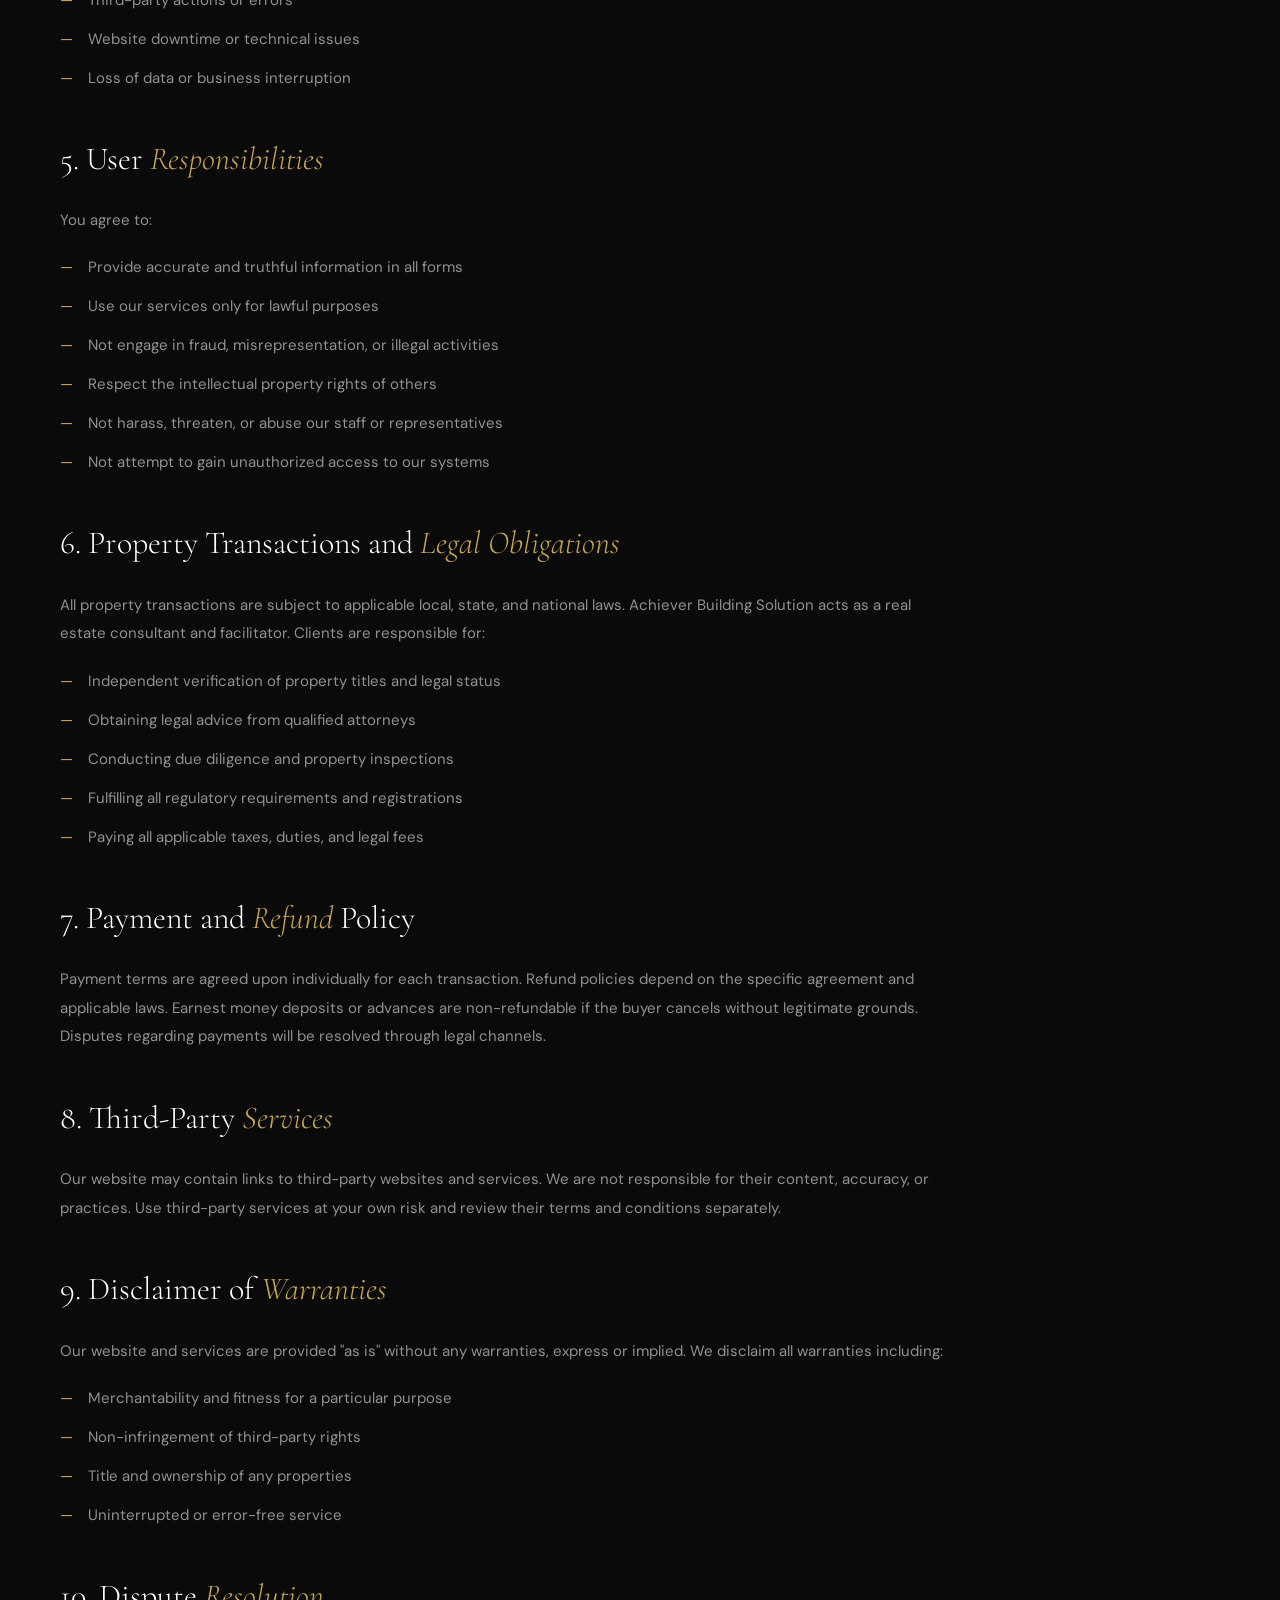
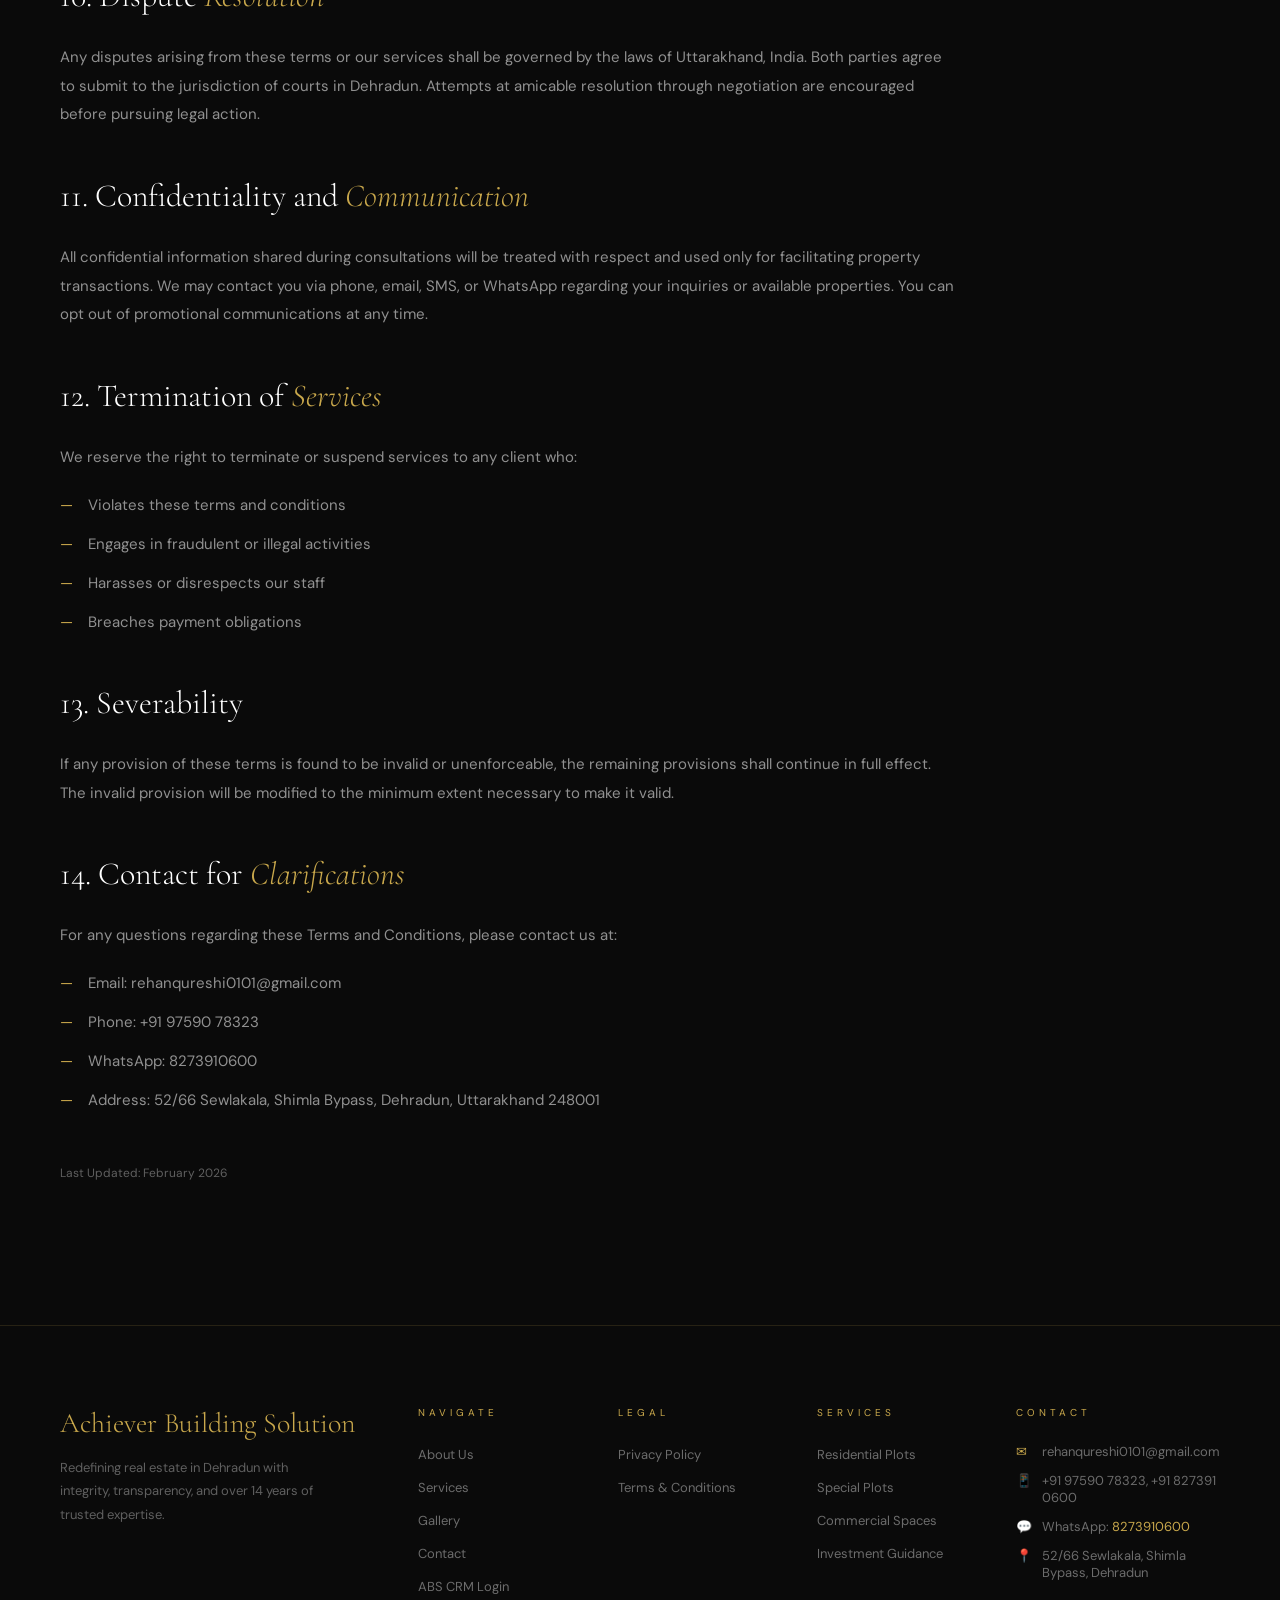
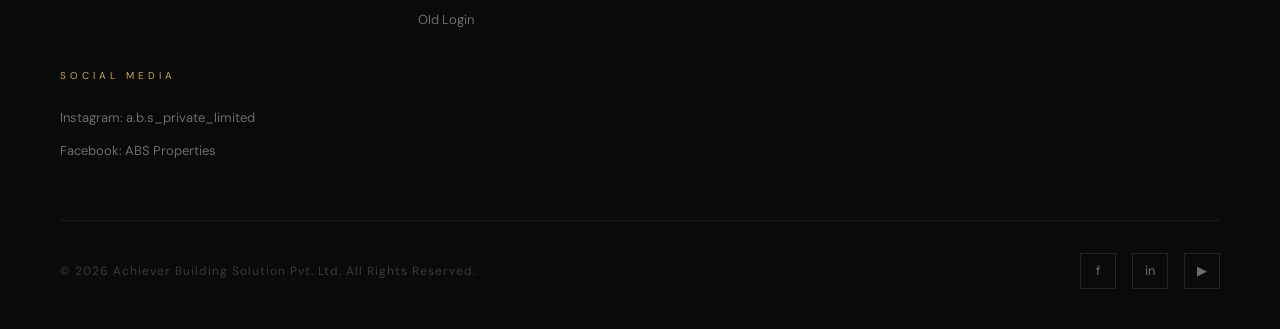
<file: terms-conditions.html>
<!DOCTYPE html>
<html lang="en">
<head>
    <meta charset="UTF-8">
    <meta name="viewport" content="width=device-width, initial-scale=1.0">
    <meta name="description" content="Review the Achiever Building Solution terms and conditions for using our website, property listings, and real estate consultation services.">
    <meta name="keywords" content="terms and conditions, website terms, property listings, real estate services, Achiever Building Solution">
    <meta name="author" content="Achiever Building Solution">
    <meta name="robots" content="index, follow">
    <meta name="theme-color" content="#0a0a0a">

    <title>Terms & Conditions | Achiever Building Solution</title>
    <link rel="canonical" href="terms-conditions.html">

    <meta property="og:title" content="Terms &amp; Conditions | Achiever Building Solution">
    <meta property="og:description" content="Review the Achiever Building Solution terms and conditions for using our website, property listings, and real estate consultation services.">
    <meta property="og:type" content="website">
    <meta property="og:site_name" content="Achiever Building Solution">
    <meta property="og:locale" content="en_IN">
    <meta property="og:url" content="terms-conditions.html">
    <meta property="og:image" content="img/logo.webp">
    <meta property="og:image:alt" content="Achiever Building Solution logo">

    <meta name="twitter:card" content="summary_large_image">
    <meta name="twitter:title" content="Terms &amp; Conditions | Achiever Building Solution">
    <meta name="twitter:description" content="Review the Achiever Building Solution terms and conditions for using our website, property listings, and real estate consultation services.">
    <meta name="twitter:image" content="img/logo.webp">

    <link rel="preconnect" href="https://fonts.googleapis.com">
    <link href="https://fonts.googleapis.com/css2?family=Cormorant+Garamond:ital,wght@0,300;0,400;0,600;0,700;1,300;1,400&family=DM+Sans:wght@300;400;500&display=swap" rel="stylesheet">
    <link rel="icon" type="image/png" href="img/logo.webp">
    <style>
        *, *::before, *::after { margin: 0; padding: 0; box-sizing: border-box; }
        :root {
            --gold: #c9a84c; --gold-light: #e2c47a; --gold-dark: #9a7a34;
            --black: #0a0a0a; --dark: #111111; --dark2: #1a1a1a; --dark3: #222222;
            --gray: #888888; --light: #f5f0e8; --white: #ffffff;
        }
        html { scroll-behavior: smooth; }
        body { font-family: 'DM Sans', sans-serif; background: var(--black); color: var(--white); overflow-x: hidden; cursor: none; }
        .cursor { width: 8px; height: 8px; background: var(--gold); border-radius: 50%; position: fixed; pointer-events: none; z-index: 9999; transition: transform 0.1s; }
        .cursor-ring { width: 32px; height: 32px; border: 1px solid var(--gold); border-radius: 50%; position: fixed; pointer-events: none; z-index: 9998; transition: all 0.15s ease; opacity: 0.6; }

        nav { position: fixed; top: 0; width: 100%; z-index: 1000; padding: 24px 60px; display: flex; align-items: center; justify-content: space-between; background: rgba(10,10,10,0.95); backdrop-filter: blur(20px); border-bottom: 1px solid rgba(201,168,76,0.15); }
        .nav-logo { font-family: 'Cormorant Garamond', serif; font-size: 22px; font-weight: 600; letter-spacing: 4px; color: var(--gold); text-transform: uppercase; display: flex; align-items: center; gap: 4px; }
        .nav-logo img { height: 60px; }
        .nav-links { display: flex; gap: 40px; list-style: none; }
        .nav-links a { font-size: 11px; font-weight: 500; letter-spacing: 3px; text-transform: uppercase; color: rgba(255,255,255,0.7); text-decoration: none; transition: color 0.3s; position: relative; }
        .nav-links a::after { content: ''; position: absolute; bottom: -4px; left: 0; width: 0; height: 1px; background: var(--gold); transition: width 0.3s; }
        .nav-links a:hover, .nav-links a.active { color: var(--gold); }
        .nav-links a:hover::after, .nav-links a.active::after { width: 100%; }
        .nav-cta { font-size: 11px; letter-spacing: 2px; text-transform: uppercase; color: var(--black); background: var(--gold); padding: 12px 28px; text-decoration: none; font-weight: 500; transition: all 0.3s; }
        .nav-cta:hover { background: var(--gold-light); }

        /* PAGE HERO */
        .page-hero {
            min-height: 60vh;
            display: flex; align-items: flex-end;
            padding: 0 60px 80px;
            position: relative;
            overflow: hidden;
            background: var(--dark);
        }
        .page-hero::before {
            content: attr(data-title);
            position: absolute;
            font-family: 'Cormorant Garamond', serif;
            font-size: 200px;
            font-weight: 700;
            color: rgba(255,255,255,0.02);
            top: 50%; left: 50%;
            transform: translate(-50%, -50%);
            white-space: nowrap;
            pointer-events: none;
        }
        .page-hero-line { position: absolute; top: 0; left: 60px; width: 1px; height: 100%; background: linear-gradient(to bottom, transparent, rgba(201,168,76,0.3), transparent); }
        .page-hero-content { position: relative; z-index: 2; }
        .page-eyebrow { font-size: 10px; letter-spacing: 5px; text-transform: uppercase; color: var(--gold); margin-bottom: 20px; display: flex; align-items: center; gap: 16px; }
        .page-eyebrow::before { content: ''; width: 40px; height: 1px; background: var(--gold); }
        .page-title { font-family: 'Cormorant Garamond', serif; font-size: clamp(52px, 7vw, 96px); font-weight: 300; line-height: 0.95; }
        .page-title em { font-style: italic; color: var(--gold); }

        /* CONTENT SECTION */
        .section-content {
            padding: 120px 60px;
            background: var(--black);
        }
        .content-wrapper { max-width: 900px; }
        .section-eyebrow { font-size: 10px; letter-spacing: 5px; text-transform: uppercase; color: var(--gold); margin-bottom: 16px; }
        .content-heading {
            font-family: 'Cormorant Garamond', serif;
            font-size: 32px;
            font-weight: 300;
            margin-bottom: 28px;
            margin-top: 48px;
            line-height: 1.2;
        }
        .content-heading:first-of-type { margin-top: 0; }
        .content-heading em { font-style: italic; color: var(--gold); }
        .content-text { font-size: 15px; line-height: 1.9; color: rgba(255,255,255,0.55); margin-bottom: 20px; }
        .content-list { list-style: none; margin: 20px 0 30px 0; }
        .content-list li {
            font-size: 15px;
            line-height: 1.8;
            color: rgba(255,255,255,0.55);
            padding-left: 28px;
            position: relative;
            margin-bottom: 12px;
        }
        .content-list li::before {
            content: '—';
            position: absolute;
            left: 0;
            color: var(--gold);
        }

        footer { background: var(--black); border-top: 1px solid rgba(201,168,76,0.15); padding: 80px 60px 40px; }
        .footer-top { display: grid; grid-template-columns: 2fr 1fr 1fr 1fr 1fr; gap: 40px; margin-bottom: 60px; }
        .footer-brand { font-family: 'Cormorant Garamond', serif; font-size: 28px; font-weight: 300; color: var(--gold); margin-bottom: 16px; }
        .footer-desc { font-size: 13px; color: rgba(255,255,255,0.35); line-height: 1.8; max-width: 280px; }
        .footer-heading { font-size: 10px; letter-spacing: 4px; text-transform: uppercase; color: var(--gold); margin-bottom: 24px; }
        .footer-links { list-style: none; display: flex; flex-direction: column; gap: 12px; }
        .footer-links a { font-size: 13px; color: rgba(255,255,255,0.4); text-decoration: none; transition: color 0.3s; }
        .footer-links a:hover { color: var(--gold); }
        .footer-contact-item { font-size: 13px; color: rgba(255,255,255,0.4); margin-bottom: 12px; display: flex; align-items: flex-start; gap: 10px; }
        .footer-contact-item span:first-child { color: var(--gold); min-width: 16px; }
        .footer-bottom { border-top: 1px solid rgba(255,255,255,0.06); padding-top: 32px; display: flex; justify-content: space-between; align-items: center; }
        .footer-copy { font-size: 12px; color: rgba(255,255,255,0.2); letter-spacing: 1px; }
        .footer-socials { display: flex; gap: 16px; }
        .social-link { width: 36px; height: 36px; border: 1px solid rgba(255,255,255,0.1); display: flex; align-items: center; justify-content: center; font-size: 13px; color: rgba(255,255,255,0.4); text-decoration: none; transition: all 0.3s; }
        .social-link:hover { border-color: var(--gold); color: var(--gold); }

        .reveal { opacity: 0; transform: translateY(40px); transition: all 0.8s cubic-bezier(0.33,1,0.68,1); }
        .reveal.visible { opacity: 1; transform: translateY(0); }

        @media (max-width: 1024px) {
            nav { padding: 20px 30px; }
            .page-hero { padding: 0 30px 60px; }
            .section-content { padding: 80px 30px; }
            .footer-top { grid-template-columns: 1fr 1fr; gap: 40px; }
            footer { padding: 60px 30px 30px; }
            .nav-links { display: none; }
        }
    </style>
</head>
<body>
    <div class="cursor" id="cursor"></div>
    <div class="cursor-ring" id="cursorRing"></div>

    <nav>
        <div class="nav-logo"><img src="img/logo.webp" alt="ABS Logo"> ABS <span>Dehradun</span></div>
        <ul class="nav-links">
            <li><a href="index.html">Home</a></li>
            <li><a href="about.html">About</a></li>
            <li><a href="services.html">Services</a></li>
            <li><a href="gallery.html">Gallery</a></li>
            <li><a href="contact.html">Contact</a></li>
        </ul>
        <a href="#" class="nav-cta js-phone-main-link" data-keep-text="1">Call Now</a>
    </nav>

    <section class="page-hero" data-title="TERMS">
        <div class="page-hero-line"></div>
        <div class="page-hero-content">
            <div class="page-eyebrow">Our Agreement</div>
            <h1 class="page-title">Terms & <em>Conditions</em></h1>
        </div>
    </section>

    <section class="section-content">
        <div class="content-wrapper reveal">
            <p class="content-text">Welcome to Achiever Building Solution. These Terms and Conditions outline the rules and regulations for using our website and services. By accessing and using this website and engaging with our services, you agree to be bound by these terms. If you do not agree with any part of these terms, please refrain from using our services.</p>

            <h2 class="content-heading">1. Acceptance of <em>Terms</em></h2>
            <p class="content-text">By using our website, viewing property listings, making inquiries, or engaging with Achiever Building Solution in any manner, you automatically accept and agree to these Terms and Conditions. We reserve the right to modify these terms at any time. Your continued use of our services constitutes acceptance of any changes.</p>

            <h2 class="content-heading">2. Intellectual <em>Property</em> Rights</h2>
            <p class="content-text">All content on our website, including text, images, graphics, logos, and videos, is the intellectual property of Achiever Building Solution or its content suppliers. Unauthorized use, reproduction, distribution, or modification of this content is strictly prohibited.</p>

            <h2 class="content-heading">3. Accuracy of <em>Information</em></h2>
            <p class="content-text">We strive to provide accurate property information, details, pricing, and descriptions. However, we do not warrant the accuracy, completeness, or reliability of any information provided. Property details and market conditions may change. Always verify information directly with our representatives before making decisions.</p>

            <h2 class="content-heading">4. Limitation of <em>Liability</em></h2>
            <p class="content-text">Achiever Building Solution shall not be liable for any indirect, incidental, special, consequential, or punitive damages arising from your use or inability to use our website or services. We are not responsible for:</p>
            <ul class="content-list">
                <li>Loss or damage to property or investments</li>
                <li>Financial losses or missed opportunities</li>
                <li>Third-party actions or errors</li>
                <li>Website downtime or technical issues</li>
                <li>Loss of data or business interruption</li>
            </ul>

            <h2 class="content-heading">5. User <em>Responsibilities</em></h2>
            <p class="content-text">You agree to:</p>
            <ul class="content-list">
                <li>Provide accurate and truthful information in all forms</li>
                <li>Use our services only for lawful purposes</li>
                <li>Not engage in fraud, misrepresentation, or illegal activities</li>
                <li>Respect the intellectual property rights of others</li>
                <li>Not harass, threaten, or abuse our staff or representatives</li>
                <li>Not attempt to gain unauthorized access to our systems</li>
            </ul>

            <h2 class="content-heading">6. Property Transactions and <em>Legal Obligations</em></h2>
            <p class="content-text">All property transactions are subject to applicable local, state, and national laws. Achiever Building Solution acts as a real estate consultant and facilitator. Clients are responsible for:</p>
            <ul class="content-list">
                <li>Independent verification of property titles and legal status</li>
                <li>Obtaining legal advice from qualified attorneys</li>
                <li>Conducting due diligence and property inspections</li>
                <li>Fulfilling all regulatory requirements and registrations</li>
                <li>Paying all applicable taxes, duties, and legal fees</li>
            </ul>

            <h2 class="content-heading">7. Payment and <em>Refund</em> Policy</h2>
            <p class="content-text">Payment terms are agreed upon individually for each transaction. Refund policies depend on the specific agreement and applicable laws. Earnest money deposits or advances are non-refundable if the buyer cancels without legitimate grounds. Disputes regarding payments will be resolved through legal channels.</p>

            <h2 class="content-heading">8. Third-Party <em>Services</em></h2>
            <p class="content-text">Our website may contain links to third-party websites and services. We are not responsible for their content, accuracy, or practices. Use third-party services at your own risk and review their terms and conditions separately.</p>

            <h2 class="content-heading">9. Disclaimer of <em>Warranties</em></h2>
            <p class="content-text">Our website and services are provided "as is" without any warranties, express or implied. We disclaim all warranties including:</p>
            <ul class="content-list">
                <li>Merchantability and fitness for a particular purpose</li>
                <li>Non-infringement of third-party rights</li>
                <li>Title and ownership of any properties</li>
                <li>Uninterrupted or error-free service</li>
            </ul>

            <h2 class="content-heading">10. Dispute <em>Resolution</em></h2>
            <p class="content-text">Any disputes arising from these terms or our services shall be governed by the laws of Uttarakhand, India. Both parties agree to submit to the jurisdiction of courts in Dehradun. Attempts at amicable resolution through negotiation are encouraged before pursuing legal action.</p>

            <h2 class="content-heading">11. Confidentiality and <em>Communication</em></h2>
            <p class="content-text">All confidential information shared during consultations will be treated with respect and used only for facilitating property transactions. We may contact you via phone, email, SMS, or WhatsApp regarding your inquiries or available properties. You can opt out of promotional communications at any time.</p>

            <h2 class="content-heading">12. Termination of <em>Services</em></h2>
            <p class="content-text">We reserve the right to terminate or suspend services to any client who:</p>
            <ul class="content-list">
                <li>Violates these terms and conditions</li>
                <li>Engages in fraudulent or illegal activities</li>
                <li>Harasses or disrespects our staff</li>
                <li>Breaches payment obligations</li>
            </ul>

            <h2 class="content-heading">13. Severability</h2>
            <p class="content-text">If any provision of these terms is found to be invalid or unenforceable, the remaining provisions shall continue in full effect. The invalid provision will be modified to the minimum extent necessary to make it valid.</p>

            <h2 class="content-heading">14. Contact for <em>Clarifications</em></h2>
            <p class="content-text">For any questions regarding these Terms and Conditions, please contact us at:</p>
            <ul class="content-list">
                <li>Email: <span class="js-email-text"></span></li>
                <li>Phone: <span class="js-phone-main-text"></span></li>
                <li>WhatsApp: <span class="js-whatsapp-text"></span></li>
                <li>Address: 52/66 Sewlakala, Shimla Bypass, Dehradun, Uttarakhand 248001</li>
            </ul>

            <p class="content-text" style="margin-top: 48px; font-size: 12px; color: rgba(255,255,255,0.35);">Last Updated: February 2026</p>
        </div>
    </section>

    <footer>
        <div class="footer-top">
            <div>
                <div class="footer-brand">Achiever Building Solution</div>
                <p class="footer-desc">Redefining real estate in Dehradun with integrity, transparency, and over 14 years of trusted expertise.</p>
            </div>
            <div>
                <div class="footer-heading">Navigate</div>
                <ul class="footer-links">
                    <li><a href="about.html">About Us</a></li>
                    <li><a href="services.html">Services</a></li>
                    <li><a href="gallery.html">Gallery</a></li>
                    <li><a href="contact.html">Contact</a></li>
                    <li><a href="https://dash.absdehradun.com/">ABS CRM Login</a></li>
                    <li><a href="https://absdehradun.bgcservices.in/Login2.aspx">Old Login</a></li>
                </ul>
            </div>
            <div>
                <div class="footer-heading">Legal</div>
                <ul class="footer-links">
                    <li><a href="privacy-policy.html">Privacy Policy</a></li>
                    <li><a href="terms-conditions.html">Terms & Conditions</a></li>
                </ul>
            </div>
            <div>
                <div class="footer-heading">Services</div>
                <ul class="footer-links">
                    <li><a href="services.html">Residential Plots</a></li>
                    <li><a href="services.html">Special Plots</a></li>
                    <li><a href="services.html">Commercial Spaces</a></li>
                    <li><a href="services.html">Investment Guidance</a></li>
                </ul>
            </div>
            <div>
                <div class="footer-heading">Contact</div>
                <div class="footer-contact-item"><span>&#9993;</span><span class="js-email-text"></span></div>
                <div class="footer-contact-item"><span>&#128241;</span><span class="js-phone-combo-text"></span></div>
                <div class="footer-contact-item"><span>&#128172;</span><span>WhatsApp: <span class="js-whatsapp-text"></span></span></div>
                <div class="footer-contact-item"><span>📍</span><span>52/66 Sewlakala, Shimla Bypass, Dehradun</span></div>
            </div>
            <div>
                <div class="footer-heading">Social Media</div>
                <ul class="footer-links">
                    <li><a href="https://instagram.com/a.b.s_private_limited" target="_blank">Instagram: a.b.s_private_limited</a></li>
                    <li><a href="https://www.facebook.com/absdehradun" target="_blank">Facebook: ABS Properties</a></li>
                </ul>
            </div>
        </div>
        <div class="footer-bottom">
            <span class="footer-copy">© 2026 Achiever Building Solution Pvt. Ltd. All Rights Reserved.</span>
            <div class="footer-socials">
                <a href="https://www.facebook.com/absdehradun" class="social-link">f</a>
                <a href="https://instagram.com/a.b.s_private_limited" class="social-link">in</a>
                <a href="https://youtube.com" class="social-link">▶</a>
            </div>
        </div>
    </footer>

    <script src="js/security.js"></script>
    <script>
        const cursor = document.getElementById('cursor');
        const ring = document.getElementById('cursorRing');
        let mx = 0, my = 0, rx = 0, ry = 0;
        document.addEventListener('mousemove', e => {
            mx = e.clientX;
            my = e.clientY;
            cursor.style.left = mx - 4 + 'px';
            cursor.style.top = my - 4 + 'px';
        });
        function animateRing() {
            rx += (mx - rx) * 0.12;
            ry += (my - ry) * 0.12;
            ring.style.left = rx - 16 + 'px';
            ring.style.top = ry - 16 + 'px';
            requestAnimationFrame(animateRing);
        }
        animateRing();

        const reveals = document.querySelectorAll('.reveal');
        const observer = new IntersectionObserver(entries => {
            entries.forEach(e => {
                if (e.isIntersecting) e.target.classList.add('visible');
            });
        }, { threshold: 0.1 });
        reveals.forEach(el => observer.observe(el));
    </script>
</body>
</html>
</file>
